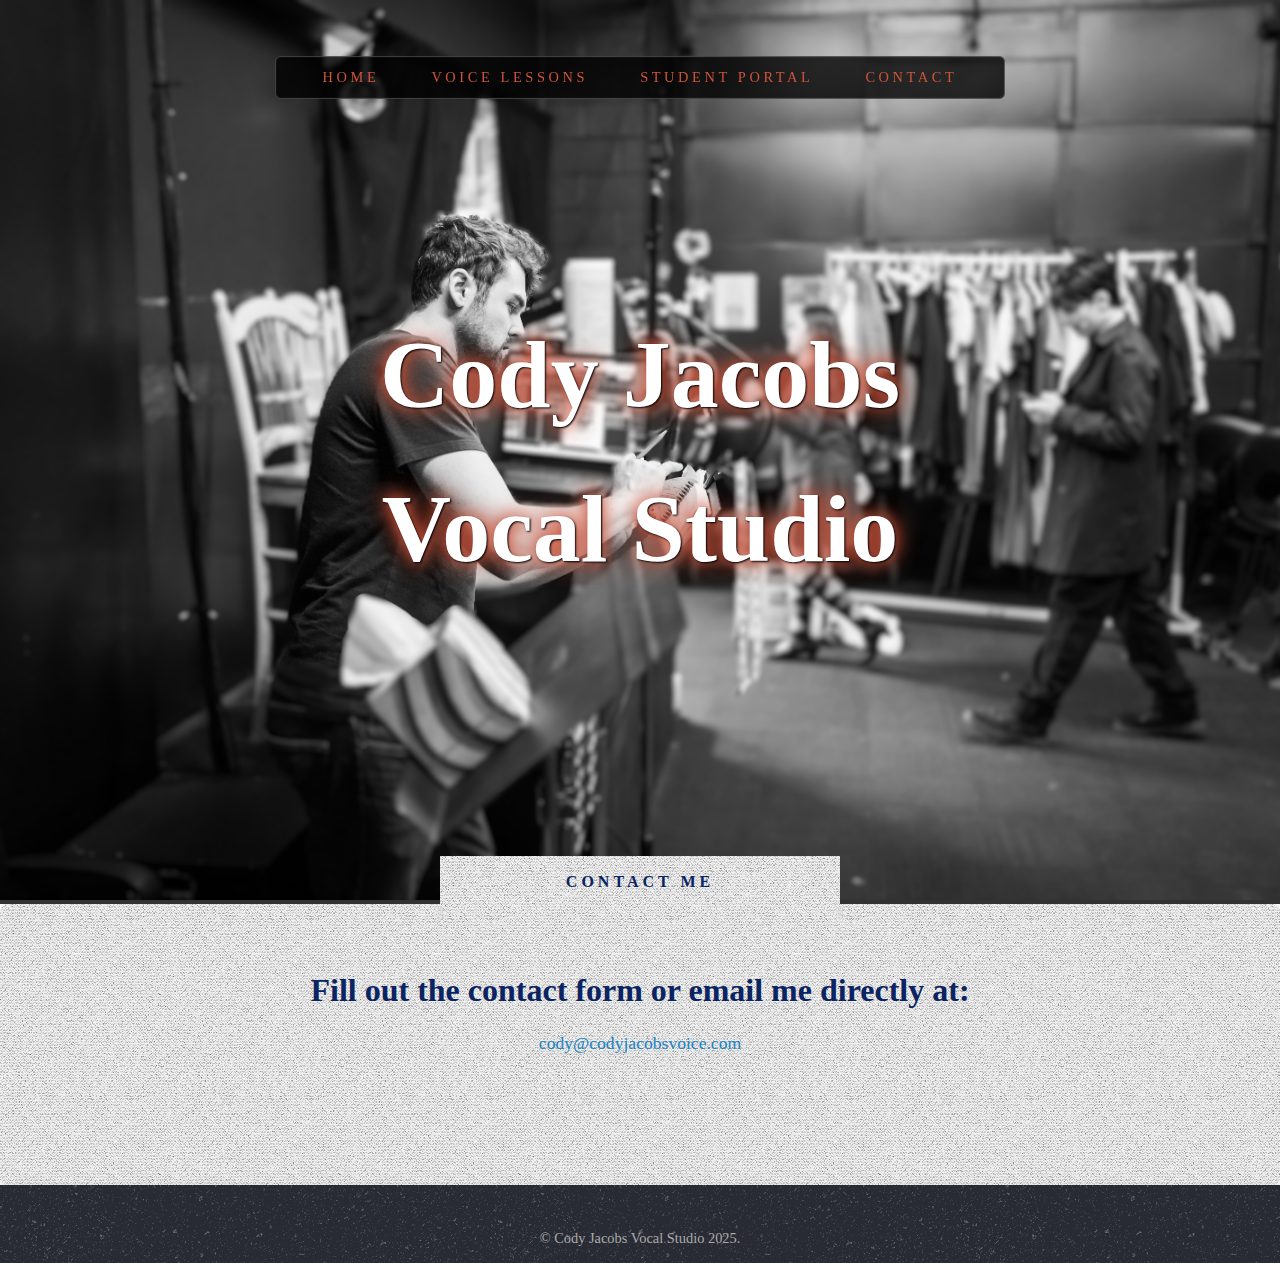
<file: contact.html>
<!DOCTYPE html>
<html lang="en">
  <head>
    <meta charset="UTF-8" />
    <meta name="viewport" content="width=device-width, initial-scale=1.0" />
    <title>Contact - Cody Jacobs Vocal Studio</title>
    <link rel="stylesheet" href="assets/css/base.css" />
    <link rel="stylesheet" href="assets/css/header.css" />
    <link rel="stylesheet" href="assets/css/wrapper.css" />
    <link rel="stylesheet" href="assets/css/footer.css" />
    <link rel="stylesheet" href="assets/css/contact.css" />
  </head>
  <body>
    <div id="page-wrapper">
      <!-- Header -->
      <section id="header" class="wrapper">
        <!-- Nav -->
        <nav id="nav">
          <ul>
            <li><a href="index.html">Home</a></li>
            <li><a href="index.html#features">Voice Lessons</a></li>
            <!-- <li><a href="index.html#testimonials">Testimonials</a></li> -->
            <li><a href="portal.html">Student Portal</a></li>
            <li class="current"><a href="contact.html">Contact</a></li>
          </ul>
        </nav>

        <!-- Title Bar for Small Screens -->
        <div id="titleBar">
          <span class="toggle">☰</span>
        </div>

        <!-- Navigation Panel for Small Screens -->
        <div id="navPanel">
          <ul>
            <li><a href="index.html">Home</a></li>
            <li><a href="index.html#features">Voice Lessons</a></li>
            <!-- <li><a href="index.html#testimonials">Testimonials</a></li> -->
            <li><a href="portal.html">Student Portal</a></li>
            <li class="current"><a href="contact.html">Contact</a></li>
          </ul>
        </div>

        <!-- Logo -->
        <div id="logo">
          <div class="overlay-text">
            <h1>Cody Jacobs Vocal Studio</h1>
          </div>
          <img
            src="images/H_Music.jpg"
            alt="Cody Jacobs Vocal Studio Image"
            class="header-image"
          />
        </div>
      </section>

      <!-- Contact Section -->
      <section id="contact" class="wrapper style2">
        <div class="title">Contact Me</div>
        <div class="container">
          <header class="style1">
            <h2>Fill out the contact form or email me directly at:</h2>
            <p>
              <a href="mailto:cody@codyjacobsvoice.com"
                >cody@codyjacobsvoice.com</a
              >
            </p>
          </header>

          <!-- Contac Form -->
          <section id="contact-form">
            <script src="https://app.mymusicstaff.com/Widget/v4/Widget.ashx?settings=eyJTY2hvb2xJRCI6InNjaF9mdDFKQyIsIldlYnNpdGVJRCI6Indic181MjJKNyIsIldlYnNpdGVCbG9ja0lEIjoid2JiX3htTjBKVCJ9"></script>
        </div>
      </section>

      <!-- Footer -->
      <section id="footer" class="wrapper style2 footer-section">
        <div id="copyright">
          <ul>
            <li>&copy; Cody Jacobs Vocal Studio 2025.</li>
          </ul>
        </div>
      </section>
    </div>

    <!-- Scripts -->
    <script>
      const body = document.querySelector("body");
      const titleBarToggle = document.querySelector("#titleBar .toggle");
      const navPanel = document.querySelector("#navPanel");

      // Add a click event listener to the toggle button
      titleBarToggle.addEventListener("click", () => {
        body.classList.toggle("navPanel-visible");
      });
    </script>
  </body>
</html>
</file>
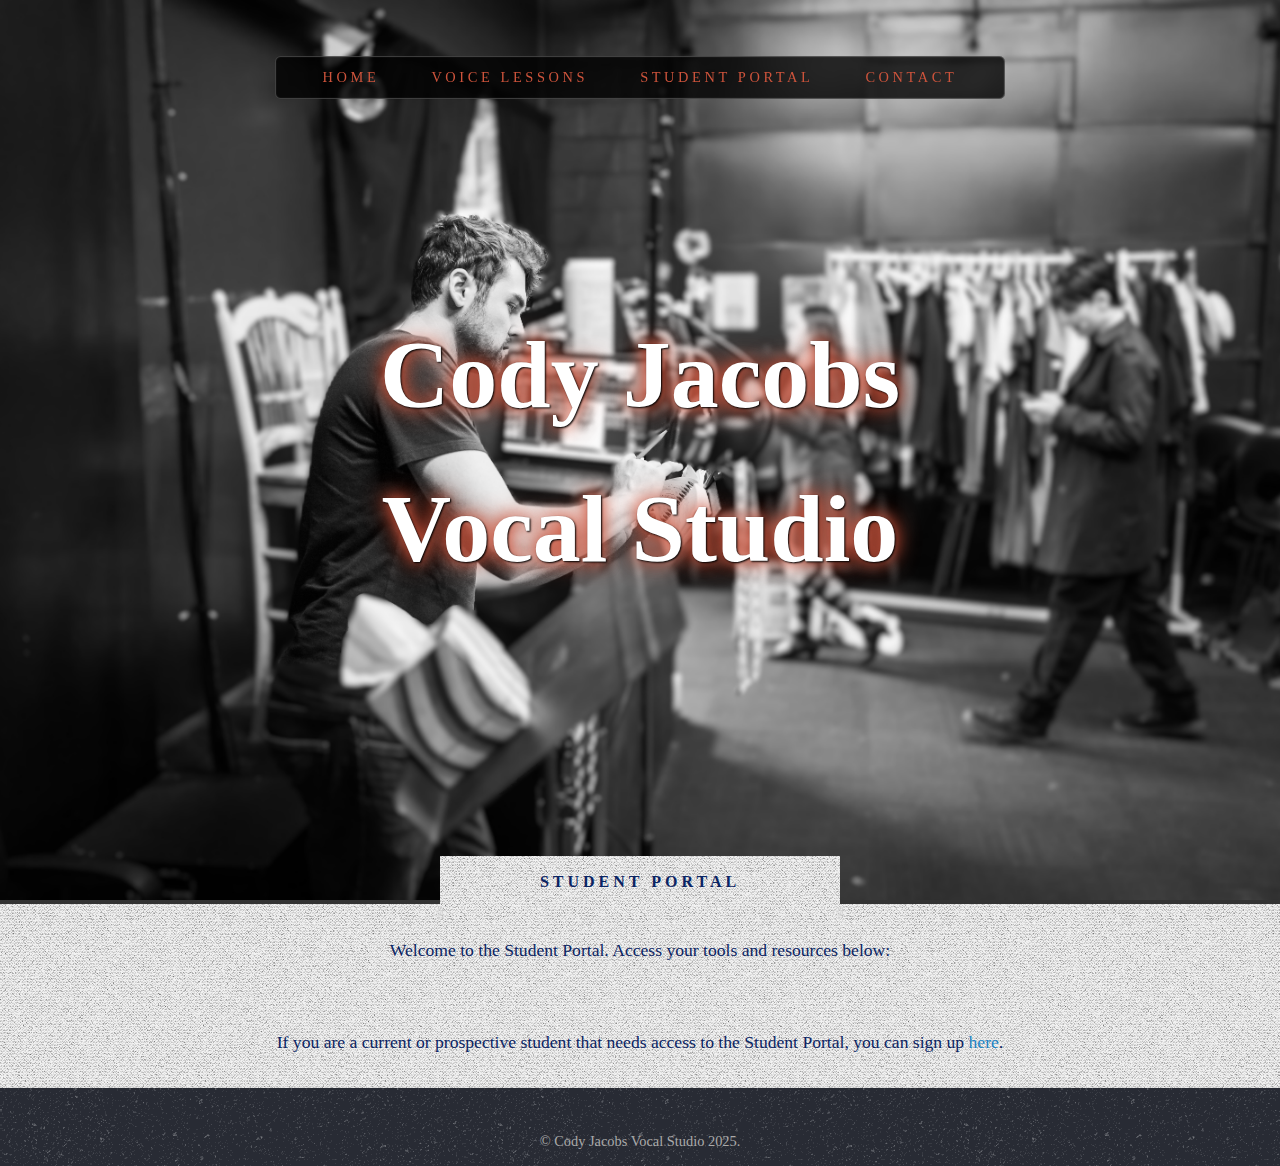
<file: portal.html>
<!DOCTYPE html>
<html lang="en">
  <head>
    <meta charset="UTF-8" />
    <meta name="viewport" content="width=device-width, initial-scale=1.0" />
    <title>Student Portal - Cody Jacobs Vocal Studio</title>
    <link rel="stylesheet" href="assets/css/base.css" />
    <link rel="stylesheet" href="assets/css/header.css" />
    <link rel="stylesheet" href="assets/css/wrapper.css" />
    <link rel="stylesheet" href="assets/css/portal.css" />
    <link rel="stylesheet" href="assets/css/footer.css" />
  </head>
  <body>
    <div id="page-wrapper">
      <!-- Header -->
      <section id="header" class="wrapper">
        <!-- Nav -->
        <nav id="nav">
          <ul>
            <li><a href="index.html">Home</a></li>
            <li><a href="index.html#features">Voice Lessons</a></li>
            <!-- <li><a href="index.html#testimonials">Testimonials</a></li> -->
            <li class="current">
              <a href="portal.html">Student Portal</a>
            </li>
            <li><a href="contact.html">Contact</a></li>
          </ul>
        </nav>

        <!-- Title Bar for Small Screens -->
        <div id="titleBar">
          <span class="toggle">☰</span>
        </div>

        <!-- Navigation Panel for Small Screens -->
        <div id="navPanel">
          <ul>
            <li><a href="index.html">Home</a></li>
            <li><a href="index.html#features">Voice Lessons</a></li>
            <!-- <li><a href="index.html#testimonials">Testimonials</a></li> -->
            <li class="current">
              <a href="portal.html">Student Portal</a>
            </li>
            <li><a href="contact.html">Contact</a></li>
          </ul>
        </div>

        <!-- Logo -->
        <div id="logo">
          <div class="overlay-text">
            <h1>Cody Jacobs Vocal Studio</h1>
          </div>
          <img
            src="images/H_Music.jpg"
            alt="Cody Jacobs Vocal Studio Image"
            class="header-image"
          />
        </div>
      </section>

      <!-- Student Portal Section -->
      <section id="portal" class="wrapper style1">
        <div class="title">Student Portal</div>
        <div class="container">
          <p>
            Welcome to the Student Portal. Access your tools and resources
            below:
          </p>
          <div id="portal-content">
            <script src="https://app.mymusicstaff.com/Widget/v4/Widget.ashx?settings=eyJTY2hvb2xJRCI6InNjaF9mdDFKQyIsIldlYnNpdGVJRCI6Indic181MjJKNyIsIldlYnNpdGVCbG9ja0lEIjoid2JiX3htTlpKcSJ9"></script>
          </div>
          <p>
            If you are a current or prospective student that needs access to the
            Student Portal, you can sign up <a href="signup.html">here</a>.
          </p>
        </div>
      </section>

      <!-- Footer Section -->
      <section id="footer" class="wrapper style2 footer-section">
        <div id="copyright">
          <ul>
            <li>&copy; Cody Jacobs Vocal Studio 2025.</li>
          </ul>
        </div>
      </section>
    </div>

    <!-- Scripts -->
    <script>
      const body = document.querySelector("body");
      const titleBarToggle = document.querySelector("#titleBar .toggle");
      const navPanel = document.querySelector("#navPanel");

      // Add a click event listener to the toggle button
      titleBarToggle.addEventListener("click", () => {
        body.classList.toggle("navPanel-visible");
      });
    </script>
  </body>
</html>
</file>
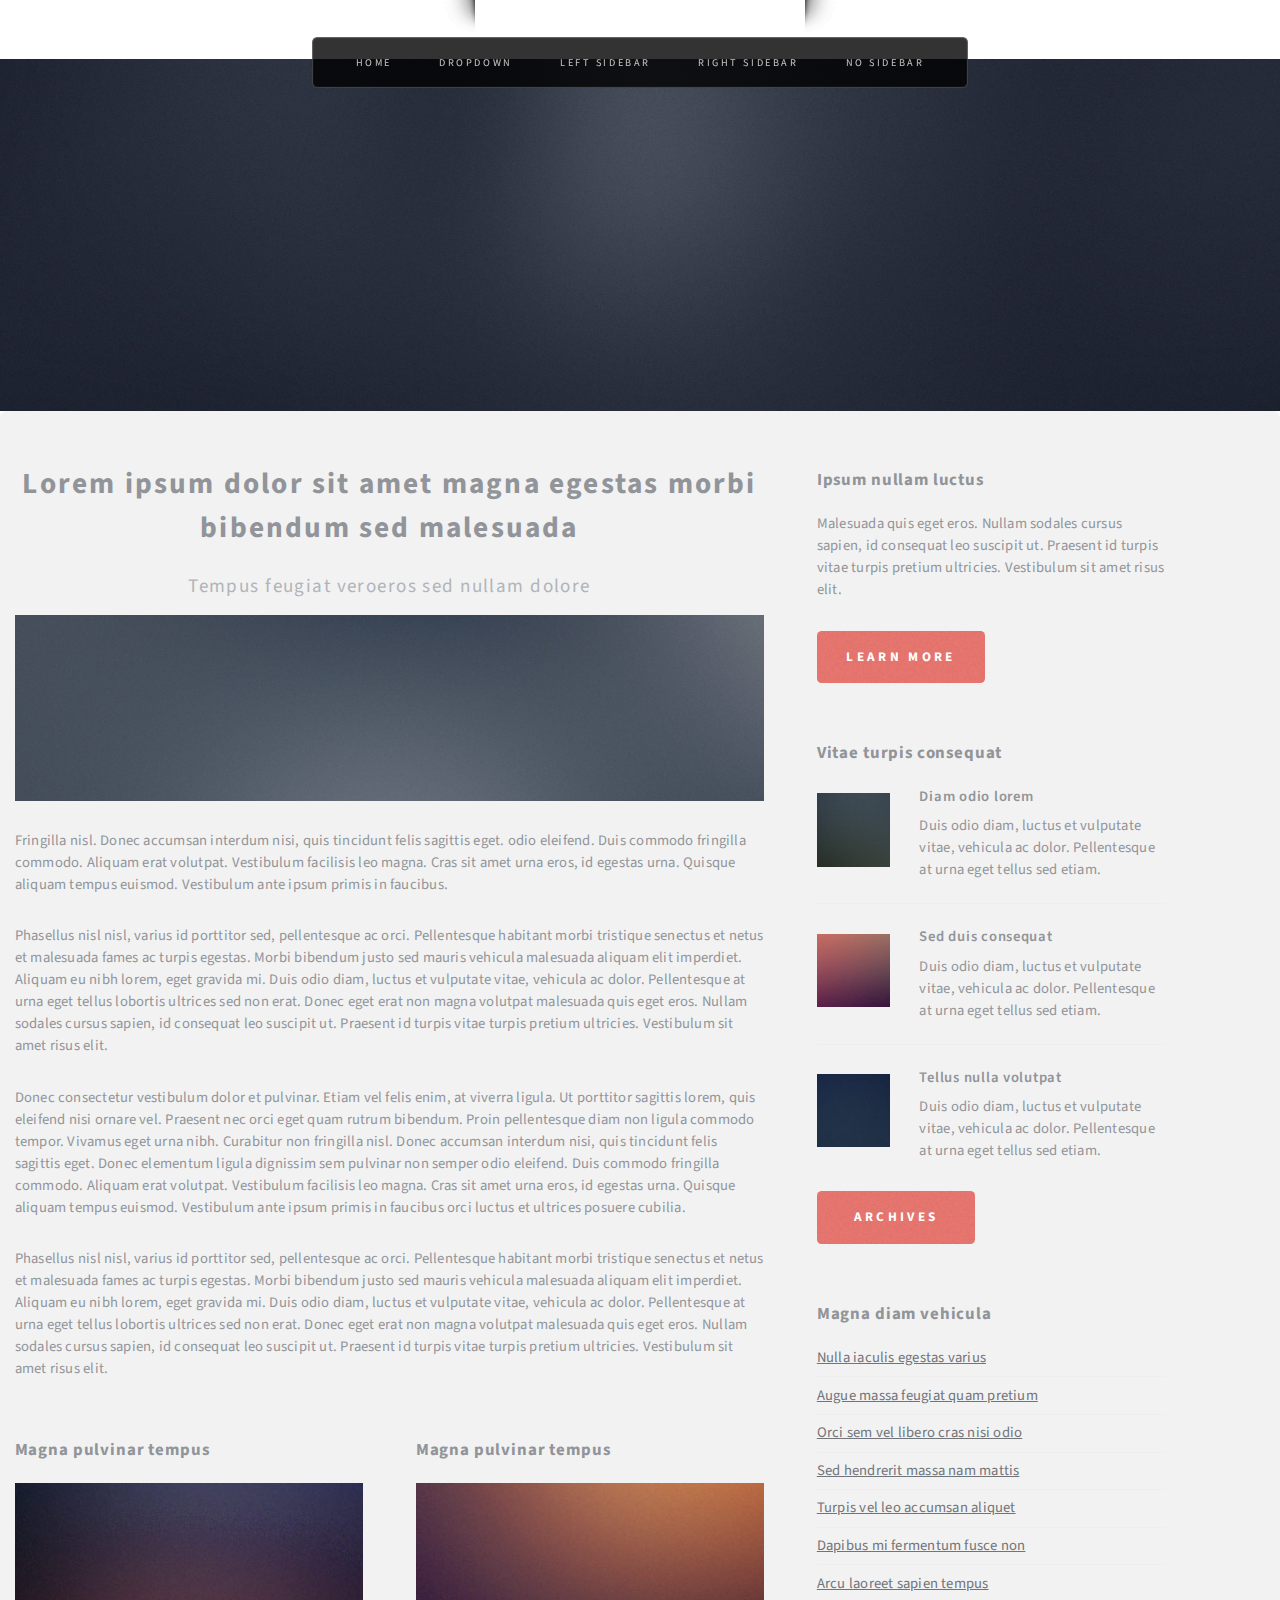
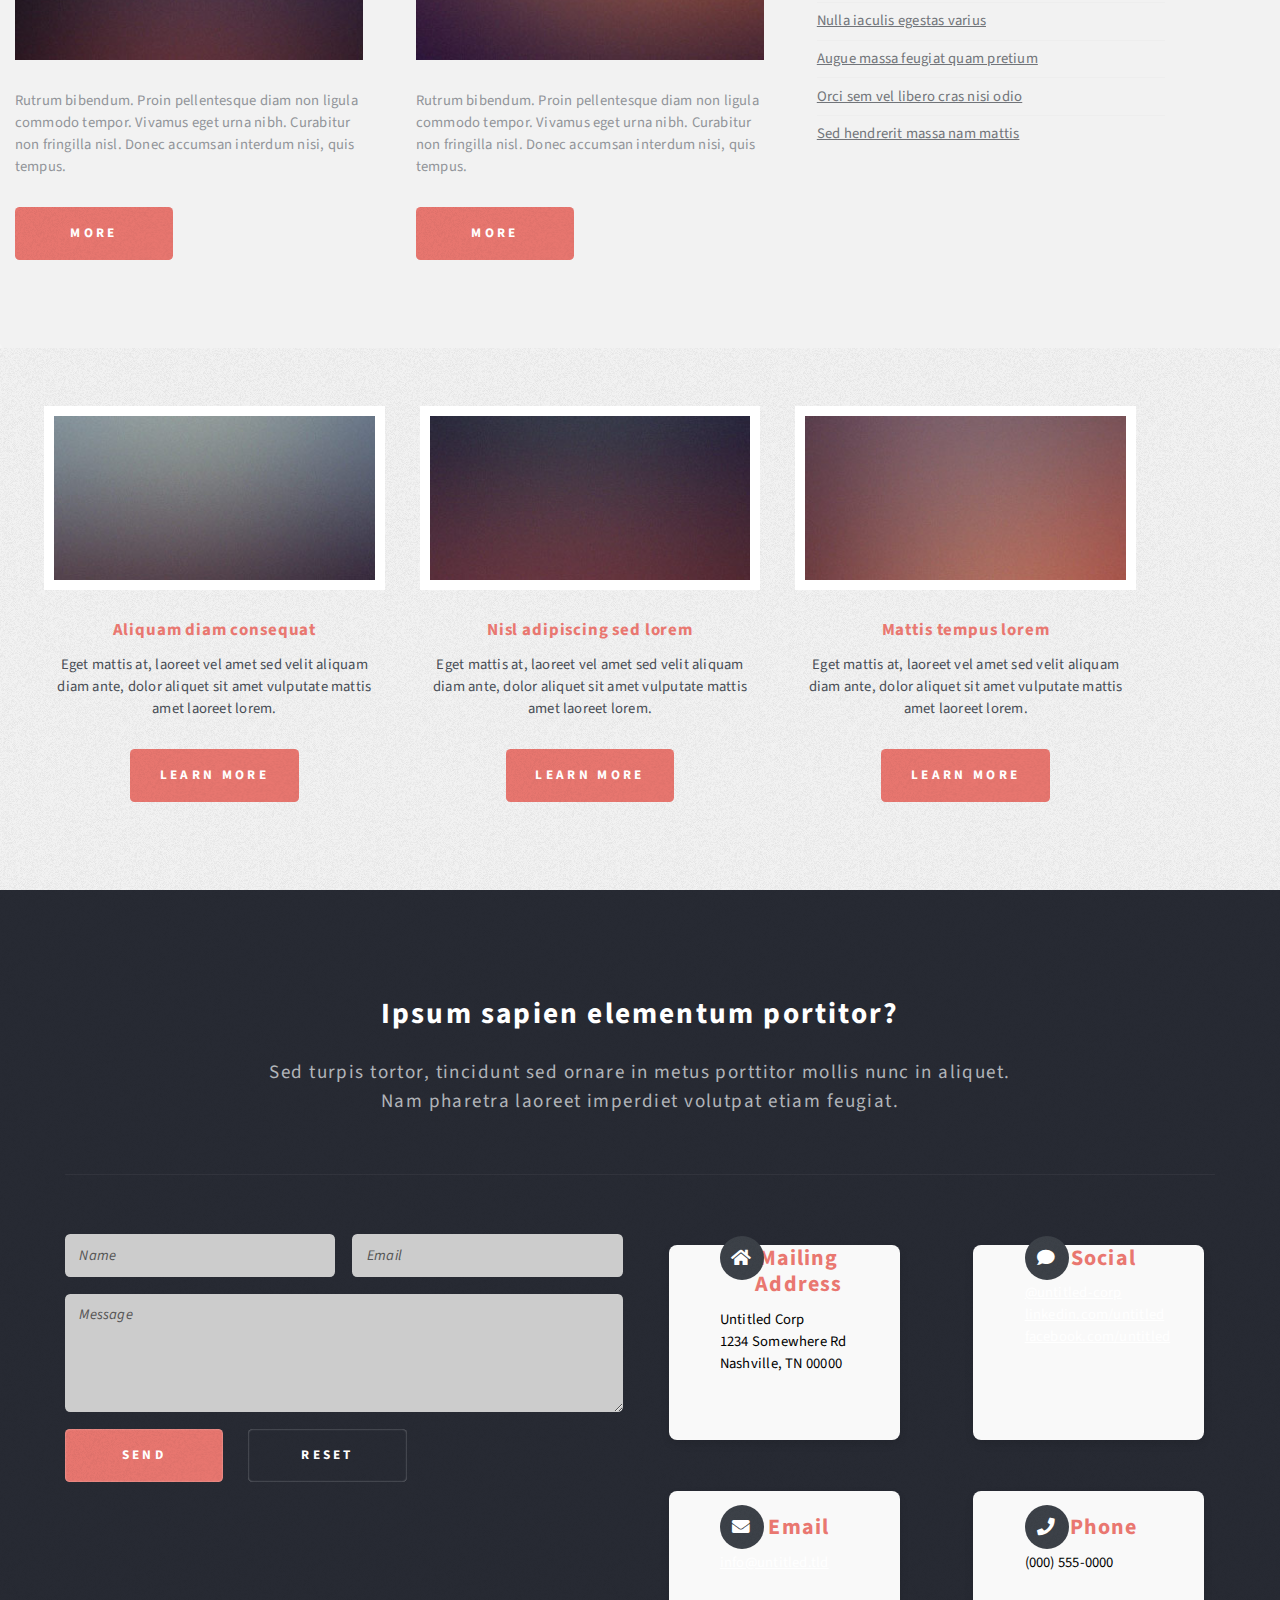
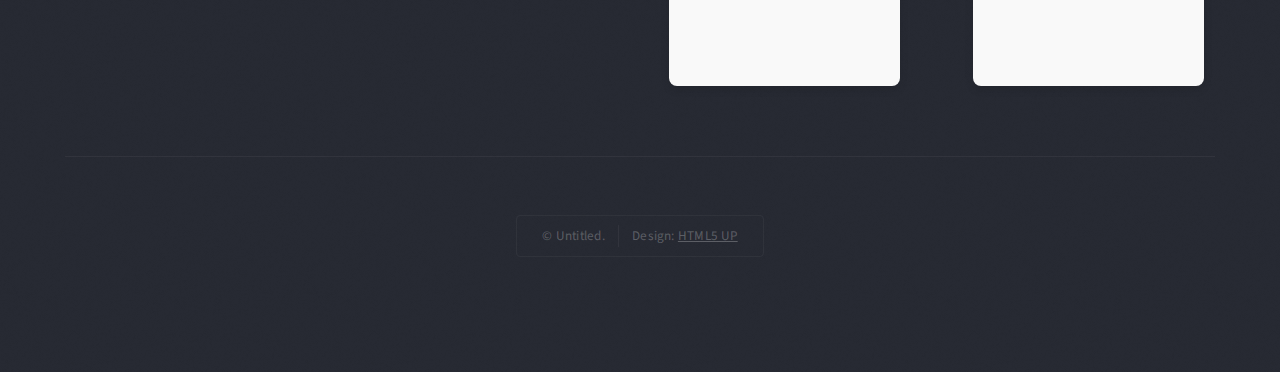
<file: right-sidebar.html>
<!DOCTYPE HTML>
<!--
	Escape Velocity by HTML5 UP
	html5up.net | @ajlkn
	Free for personal and commercial use under the CCA 3.0 license (html5up.net/license)
-->
<html>
	<head>
		<title>Right Sidebar - Escape Velocity by HTML5 UP</title>
		<meta charset="utf-8" />
		<meta name="viewport" content="width=device-width, initial-scale=1, user-scalable=no" />
		<link rel="stylesheet" href="assets/css/main.css" />
	</head>
	<body class="right-sidebar is-preload">
		<div id="page-wrapper">

			<!-- Header -->
				<section id="header" class="wrapper">

					<!-- Logo -->
						<div id="logo">
							<h1><a href="index.html">Escape Velocity</a></h1>
							<p>A free responsive site template by HTML5 UP</p>
						</div>

					<!-- Nav -->
						<nav id="nav">
							<ul>
								<li><a href="index.html">Home</a></li>
								<li>
									<a href="#">Dropdown</a>
									<ul>
										<li><a href="#">Lorem ipsum</a></li>
										<li><a href="#">Magna veroeros</a></li>
										<li><a href="#">Etiam nisl</a></li>
										<li>
											<a href="#">Sed consequat</a>
											<ul>
												<li><a href="#">Lorem dolor</a></li>
												<li><a href="#">Amet consequat</a></li>
												<li><a href="#">Magna phasellus</a></li>
												<li><a href="#">Etiam nisl</a></li>
												<li><a href="#">Sed feugiat</a></li>
											</ul>
										</li>
										<li><a href="#">Nisl tempus</a></li>
									</ul>
								</li>
								<li><a href="left-sidebar.html">Left Sidebar</a></li>
								<li class="current"><a href="right-sidebar.html">Right Sidebar</a></li>
								<li><a href="no-sidebar.html">No Sidebar</a></li>
							</ul>
						</nav>

				</section>

			<!-- Main -->
				<section id="main" class="wrapper style2">
					<div class="title">Right Sidebar</div>
					<div class="container">
						<div class="row gtr-150">
							<div class="col-8 col-12-medium">

								<!-- Content -->
									<div id="content">
										<article class="box post">
											<header class="style1">
												<h2>Lorem ipsum dolor sit amet magna egestas morbi bibendum sed malesuada</h2>
												<p>Tempus feugiat veroeros sed nullam dolore</p>
											</header>
											<a href="#" class="image featured">
												<img src="images/pic01.jpg" alt="" />
											</a>
											<p>Fringilla nisl. Donec accumsan interdum nisi, quis tincidunt felis sagittis eget.
											odio eleifend. Duis commodo fringilla commodo. Aliquam erat volutpat. Vestibulum
											facilisis leo magna. Cras sit amet urna eros, id egestas urna. Quisque aliquam
											tempus euismod. Vestibulum ante ipsum primis in faucibus.</p>
											<p>Phasellus nisl nisl, varius id porttitor sed, pellentesque ac orci. Pellentesque
											habitant morbi tristique senectus et netus et malesuada fames ac turpis egestas. Morbi
											bibendum justo sed mauris vehicula malesuada aliquam elit imperdiet. Aliquam eu nibh
											lorem, eget gravida mi. Duis odio diam, luctus et vulputate vitae, vehicula ac dolor.
											Pellentesque at urna eget tellus lobortis ultrices sed non erat. Donec eget erat non
											magna volutpat malesuada quis eget eros. Nullam sodales cursus sapien, id consequat
											leo suscipit ut. Praesent id turpis vitae turpis pretium ultricies. Vestibulum sit
											amet risus elit.</p>
											<p>Donec consectetur vestibulum dolor et pulvinar. Etiam vel felis enim, at viverra
											ligula. Ut porttitor sagittis lorem, quis eleifend nisi ornare vel. Praesent nec orci
											eget quam rutrum bibendum. Proin pellentesque diam non ligula commodo tempor. Vivamus
											eget urna nibh. Curabitur non fringilla nisl. Donec accumsan interdum nisi, quis
											tincidunt felis sagittis eget. Donec elementum ligula dignissim sem pulvinar non semper
											odio eleifend. Duis commodo fringilla commodo. Aliquam erat volutpat. Vestibulum
											facilisis leo magna. Cras sit amet urna eros, id egestas urna. Quisque aliquam
											tempus euismod. Vestibulum ante ipsum primis in faucibus orci luctus et ultrices
											posuere cubilia.</p>
											<p>Phasellus nisl nisl, varius id porttitor sed, pellentesque ac orci. Pellentesque
											habitant morbi tristique senectus et netus et malesuada fames ac turpis egestas. Morbi
											bibendum justo sed mauris vehicula malesuada aliquam elit imperdiet. Aliquam eu nibh
											lorem, eget gravida mi. Duis odio diam, luctus et vulputate vitae, vehicula ac dolor.
											Pellentesque at urna eget tellus lobortis ultrices sed non erat. Donec eget erat non
											magna volutpat malesuada quis eget eros. Nullam sodales cursus sapien, id consequat
											leo suscipit ut. Praesent id turpis vitae turpis pretium ultricies. Vestibulum sit
											amet risus elit.</p>
										</article>
										<div class="row gtr-150">
											<div class="col-6 col-12-small">
												<section class="box">
													<header>
														<h2>Magna pulvinar tempus</h2>
													</header>
													<a href="#" class="image featured"><img src="images/pic05.jpg" alt="" /></a>
													<p>Rutrum bibendum. Proin pellentesque diam non ligula commodo tempor. Vivamus
													eget urna nibh. Curabitur non fringilla nisl. Donec accumsan interdum nisi, quis
													tempus.</p>
													<a href="#" class="button style1">More</a>
												</section>
											</div>
											<div class="col-6 col-12-small">
												<section class="box">
													<header>
														<h2>Magna pulvinar tempus</h2>
													</header>
													<a href="#" class="image featured"><img src="images/pic06.jpg" alt="" /></a>
													<p>Rutrum bibendum. Proin pellentesque diam non ligula commodo tempor. Vivamus
													eget urna nibh. Curabitur non fringilla nisl. Donec accumsan interdum nisi, quis
													tempus.</p>
													<a href="#" class="button style1">More</a>
												</section>
											</div>
										</div>
									</div>

							</div>
							<div class="col-4 col-12-medium">

								<!-- Sidebar -->
									<div id="sidebar">
										<section class="box">
											<header>
												<h2>Ipsum nullam luctus</h2>
											</header>
											<p>Malesuada quis eget eros. Nullam sodales cursus sapien, id consequat
											leo suscipit ut. Praesent id turpis vitae turpis pretium ultricies. Vestibulum sit
											amet risus elit.</p>
											<a href="#" class="button style1">Learn More</a>
										</section>
										<section class="box">
											<header>
												<h2>Vitae turpis consequat</h2>
											</header>
											<ul class="style2">
												<li>
													<article class="box post-excerpt">
														<a href="#" class="image left"><img src="images/pic08.jpg" alt="" /></a>
														<h3><a href="#">Diam odio lorem</a></h3>
														<p>Duis odio diam, luctus et vulputate vitae, vehicula ac dolor. Pellentesque at urna eget tellus sed etiam.</p>
													</article>
												</li>
												<li>
													<article class="box post-excerpt">
														<a href="#" class="image left"><img src="images/pic09.jpg" alt="" /></a>
														<h3><a href="#">Sed duis consequat</a></h3>
														<p>Duis odio diam, luctus et vulputate vitae, vehicula ac dolor. Pellentesque at urna eget tellus sed etiam.</p>
													</article>
												</li>
												<li>
													<article class="box post-excerpt">
														<a href="#" class="image left"><img src="images/pic10.jpg" alt="" /></a>
														<h3><a href="#">Tellus nulla volutpat</a></h3>
														<p>Duis odio diam, luctus et vulputate vitae, vehicula ac dolor. Pellentesque at urna eget tellus sed etiam.</p>
													</article>
												</li>
											</ul>
											<a href="#" class="button style1">Archives</a>
										</section>
										<section class="box">
											<header>
												<h2>Magna diam vehicula</h2>
											</header>
											<ul class="style3">
												<li><a href="#">Nulla iaculis egestas varius</a></li>
												<li><a href="#">Augue massa feugiat quam pretium</a></li>
												<li><a href="#">Orci sem vel libero cras nisi odio</a></li>
												<li><a href="#">Sed hendrerit massa nam mattis</a></li>
												<li><a href="#">Turpis vel leo accumsan aliquet</a></li>
												<li><a href="#">Dapibus mi fermentum fusce non</a></li>
												<li><a href="#">Arcu laoreet sapien tempus</a></li>
												<li><a href="#">Nulla iaculis egestas varius</a></li>
												<li><a href="#">Augue massa feugiat quam pretium</a></li>
												<li><a href="#">Orci sem vel libero cras nisi odio</a></li>
												<li><a href="#">Sed hendrerit massa nam mattis</a></li>
											</ul>
										</section>
									</div>

							</div>
						</div>
					</div>
				</section>

			<!-- Highlights -->
				<section id="highlights" class="wrapper style3">
					<div class="title">The Endorsements</div>
					<div class="container">
						<div class="row aln-center">
							<div class="col-4 col-12-medium">
								<section class="highlight">
									<a href="#" class="image featured"><img src="images/pic02.jpg" alt="" /></a>
									<h3><a href="#">Aliquam diam consequat</a></h3>
									<p>Eget mattis at, laoreet vel amet sed velit aliquam diam ante, dolor aliquet sit amet vulputate mattis amet laoreet lorem.</p>
									<ul class="actions">
										<li><a href="#" class="button style1">Learn More</a></li>
									</ul>
								</section>
							</div>
							<div class="col-4 col-12-medium">
								<section class="highlight">
									<a href="#" class="image featured"><img src="images/pic03.jpg" alt="" /></a>
									<h3><a href="#">Nisl adipiscing sed lorem</a></h3>
									<p>Eget mattis at, laoreet vel amet sed velit aliquam diam ante, dolor aliquet sit amet vulputate mattis amet laoreet lorem.</p>
									<ul class="actions">
										<li><a href="#" class="button style1">Learn More</a></li>
									</ul>
								</section>
							</div>
							<div class="col-4 col-12-medium">
								<section class="highlight">
									<a href="#" class="image featured"><img src="images/pic04.jpg" alt="" /></a>
									<h3><a href="#">Mattis tempus lorem</a></h3>
									<p>Eget mattis at, laoreet vel amet sed velit aliquam diam ante, dolor aliquet sit amet vulputate mattis amet laoreet lorem.</p>
									<ul class="actions">
										<li><a href="#" class="button style1">Learn More</a></li>
									</ul>
								</section>
							</div>
						</div>
					</div>
				</section>

			<!-- Footer -->
				<section id="footer" class="wrapper">
					<div class="title">The Rest Of It</div>
					<div class="container">
						<header class="style1">
							<h2>Ipsum sapien elementum portitor?</h2>
							<p>
								Sed turpis tortor, tincidunt sed ornare in metus porttitor mollis nunc in aliquet.<br />
								Nam pharetra laoreet imperdiet volutpat etiam feugiat.
							</p>
						</header>
						<div class="row">
							<div class="col-6 col-12-medium">

								<!-- Contact Form -->
									<section>
										<form method="post" action="#">
											<div class="row gtr-50">
												<div class="col-6 col-12-small">
													<input type="text" name="name" id="contact-name" placeholder="Name" />
												</div>
												<div class="col-6 col-12-small">
													<input type="text" name="email" id="contact-email" placeholder="Email" />
												</div>
												<div class="col-12">
													<textarea name="message" id="contact-message" placeholder="Message" rows="4"></textarea>
												</div>
												<div class="col-12">
													<ul class="actions">
														<li><input type="submit" class="style1" value="Send" /></li>
														<li><input type="reset" class="style2" value="Reset" /></li>
													</ul>
												</div>
											</div>
										</form>
									</section>

							</div>
							<div class="col-6 col-12-medium">

								<!-- Contact -->
									<section class="feature-list small">
										<div class="row">
											<div class="col-6 col-12-small">
												<section>
													<h3 class="icon solid fa-home">Mailing Address</h3>
													<p>
														Untitled Corp<br />
														1234 Somewhere Rd<br />
														Nashville, TN 00000
													</p>
												</section>
											</div>
											<div class="col-6 col-12-small">
												<section>
													<h3 class="icon solid fa-comment">Social</h3>
													<p>
														<a href="#">@untitled-corp</a><br />
														<a href="#">linkedin.com/untitled</a><br />
														<a href="#">facebook.com/untitled</a>
													</p>
												</section>
											</div>
											<div class="col-6 col-12-small">
												<section>
													<h3 class="icon solid fa-envelope">Email</h3>
													<p>
														<a href="#">info@untitled.tld</a>
													</p>
												</section>
											</div>
											<div class="col-6 col-12-small">
												<section>
													<h3 class="icon solid fa-phone">Phone</h3>
													<p>
														(000) 555-0000
													</p>
												</section>
											</div>
										</div>
									</section>

							</div>
						</div>
						<div id="copyright">
							<ul>
								<li>&copy; Untitled.</li><li>Design: <a href="http://html5up.net">HTML5 UP</a></li>
							</ul>
						</div>
					</div>
				</section>

		</div>

		<!-- Scripts -->
			<script src="assets/js/jquery.min.js"></script>
			<script src="assets/js/jquery.dropotron.min.js"></script>
			<script src="assets/js/browser.min.js"></script>
			<script src="assets/js/breakpoints.min.js"></script>
			<script src="assets/js/util.js"></script>
			<script src="assets/js/main.js"></script>

	</body>
</html>
</file>
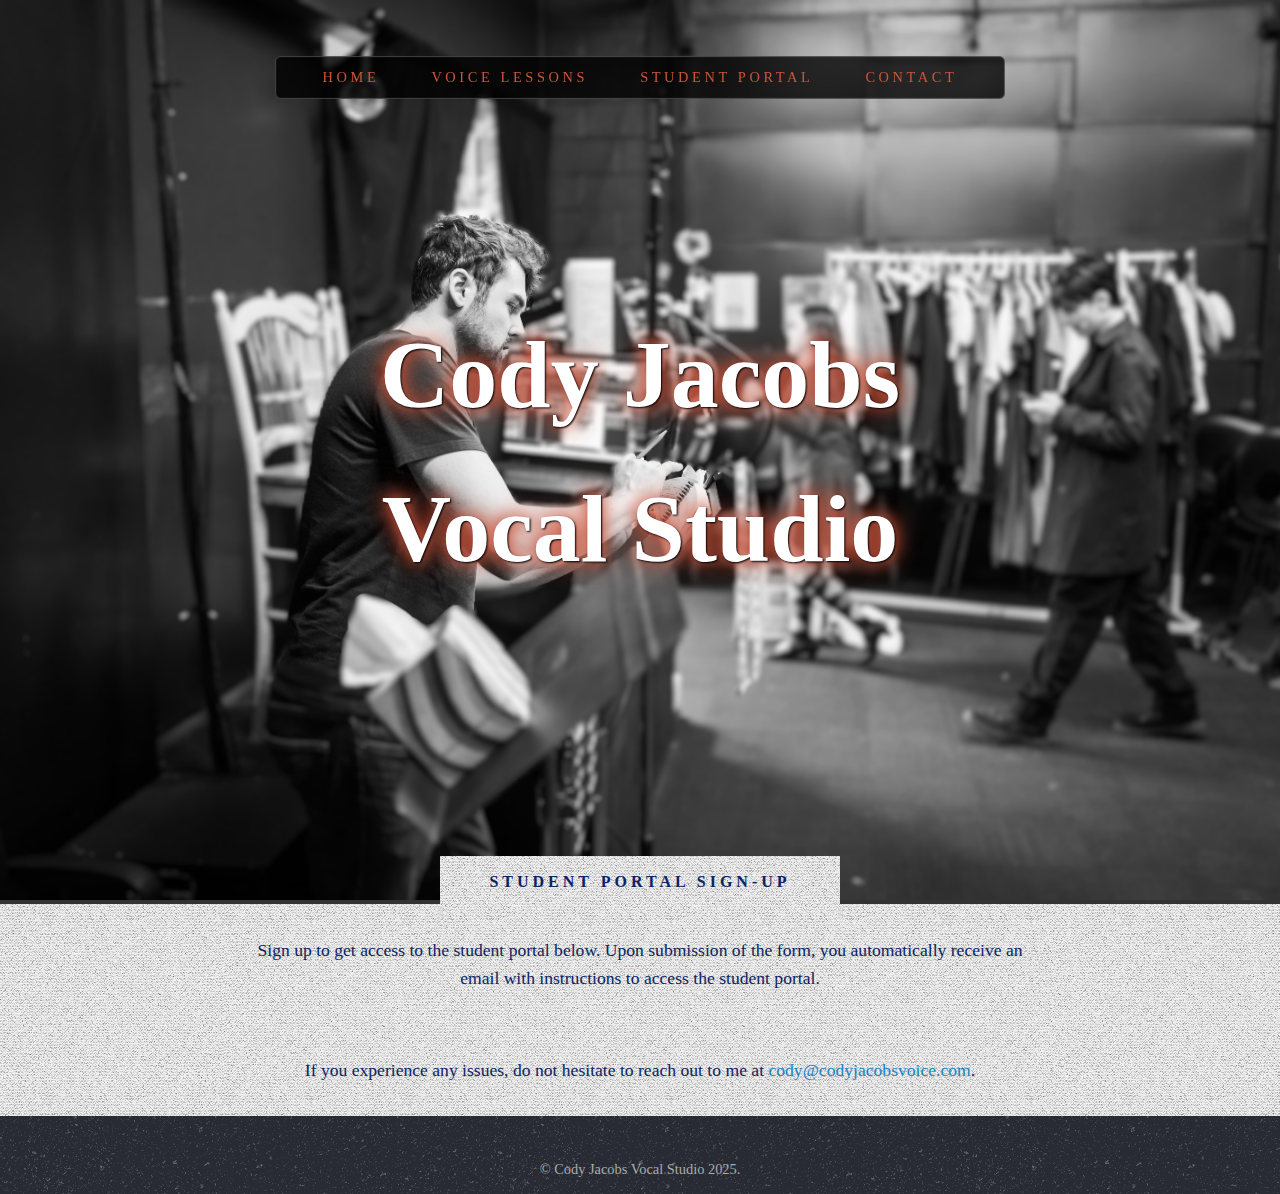
<file: signup.html>
<!DOCTYPE html>
<html lang="en">
  <head>
    <meta charset="UTF-8" />
    <meta name="viewport" content="width=device-width, initial-scale=1.0" />
    <title>Student Portal Sign-up - Cody Jacobs Vocal Studio</title>
    <link rel="stylesheet" href="assets/css/base.css" />
    <link rel="stylesheet" href="assets/css/header.css" />
    <link rel="stylesheet" href="assets/css/wrapper.css" />
    <link rel="stylesheet" href="assets/css/portal.css" />
    <link rel="stylesheet" href="assets/css/footer.css" />
  </head>
  <body>
    <div id="page-wrapper">
      <!-- Header -->
      <section id="header" class="wrapper">
        <!-- Nav -->
        <nav id="nav">
          <ul>
            <li><a href="index.html">Home</a></li>
            <li><a href="index.html#features">Voice Lessons</a></li>
            <!-- <li><a href="index.html#testimonials">Testimonials</a></li> -->
            <li><a href="portal.html">Student Portal</a></li>
            <li><a href="contact.html">Contact</a></li>
          </ul>
        </nav>

        <!-- Title Bar for Small Screens -->
        <div id="titleBar">
          <span class="toggle">☰</span>
        </div>

        <!-- Navigation Panel for Small Screens -->
        <div id="navPanel">
          <ul>
            <li><a href="index.html">Home</a></li>
            <li><a href="index.html#features">Voice Lessons</a></li>
            <!-- <li><a href="index.html#testimonials">Testimonials</a></li> -->
            <li><a href="portal.html">Student Portal</a></li>
            <li><a href="contact.html">Contact</a></li>
          </ul>
        </div>

        <!-- Logo -->
        <div id="logo">
          <div class="overlay-text">
            <h1>Cody Jacobs Vocal Studio</h1>
          </div>
          <img
            src="images/H_Music.jpg"
            alt="Cody Jacobs Vocal Studio Image"
            class="header-image"
          />
        </div>
      </section>

      <!-- Student Portal Section -->
      <section id="portal" class="wrapper style1">
        <div class="title">Student Portal Sign-up</div>
        <div class="container">
          <p>
            Sign up to get access to the student portal below. Upon submission
            of the form, you automatically receive an email with instructions to
            access the student portal.
          </p>
          <div id="portal-content">
            <script src="https://app.mymusicstaff.com/Widget/v4/Widget.ashx?settings=eyJTY2hvb2xJRCI6InNjaF9mdDFKQyIsIldlYnNpdGVJRCI6Indic181MjJKNyIsIldlYnNpdGVCbG9ja0lEIjoid2JiX3htTmJKdCJ9"></script>
          </div>
          <p>
            If you experience any issues, do not hesitate to reach out to me at
            <a href="mailto:cody@codyjacobsvoice.com"
              >cody@codyjacobsvoice.com</a
            >.
          </p>
        </div>
      </section>

      <!-- Footer Section -->
      <section id="footer" class="wrapper style2 footer-section">
        <div id="copyright">
          <ul>
            <li>&copy; Cody Jacobs Vocal Studio 2025.</li>
          </ul>
        </div>
      </section>
    </div>

    <!-- Scripts -->
    <script>
      const body = document.querySelector("body");
      const titleBarToggle = document.querySelector("#titleBar .toggle");
      const navPanel = document.querySelector("#navPanel");

      // Add a click event listener to the toggle button
      titleBarToggle.addEventListener("click", () => {
        body.classList.toggle("navPanel-visible");
      });
    </script>
  </body>
</html>
</file>
<file: assets/css/header.css>
/* ----------------------------------------
   Header Styles
---------------------------------------- */

/* Header Container */
#header {
  position: relative;
  width: 100%;
  background: #333;
  color: white;
  padding: 0;
  margin: 0;
}

/* Navigation Bar Styling */
#nav {
  position: fixed;
  top: 2.5em;
  left: 0;
  width: 100%;
  text-align: center;
  z-index: 1000;
}

#nav > ul {
  display: inline-block;
  background: rgba(0, 0, 0, 0.8);
  border-radius: 0.35em;
  box-shadow: inset 0px 0px 1px 1px rgba(255, 255, 255, 0.25);
  padding: 0 1.5em;
}

#nav > ul > li {
  display: inline-block;
  padding: 0 1.5em;
}

#nav > ul > li > a {
  display: block;
  /* color: #e97770; */
  color: #cd533b;
  text-transform: uppercase;
  text-decoration: none;
  font-size: 0.9em;
  letter-spacing: 0.25em;
  height: 3em;
  line-height: 3em;
  transition: all 0.25s ease-in-out;
}

#nav > ul > li:hover > a {
  color: #fff;
}

#nav > ul > li.active > a {
  color: #fff;
}

/* Hamburger Menu */
#navPanel {
  display: none;
  position: fixed;
  left: 0;
  top: 2.5em;
  width: auto;
  margin: 0 1em;
  /* color: #e97770; */
  background: rgba(44, 50, 63, 0.95);
  padding: 1.25em 1em;
  box-shadow: inset -3px 0 4px rgba(0, 0, 0, 0.1);
  z-index: 10002;
  overflow-y: auto;
}

body.navPanel-visible #navPanel {
  display: block;
}

#navPanel ul {
  list-style: none;
  padding: 0;
}

#navPanel li {
  margin: 0;
  padding: 0;
}

#navPanel a {
  display: block;
  padding: 0.5em 0;
  text-transform: uppercase;
  font-size: 1em;
  /* color: #e97770; */
  color: #cd533b;
  text-decoration: none;
}

/* Hamburger Menu Toggle */
#titleBar {
  display: none;
  position: fixed;
  top: 0;
  left: 0;
  height: 44px;
  width: 100%;
  /* background: rgba(92, 95, 103, 0.5); */
  z-index: 10001;
  text-align: left;
  padding: 0.5em 0.5em;
}

#titleBar .toggle {
  display: block;
  width: 44px;
  height: 34px;
  line-height: 34px;
  text-align: center;
  /* color: #e97770; */
  color: #cd533b;
  background: rgba(92, 95, 103, 0.5);
  border-radius: 0.25em;
  transition: background 0.15s ease-in-out;
  cursor: pointer;
}

#titleBar .toggle:hover {
  background: rgba(92, 95, 103, 0.75);
}

/* Logo and Header Image */
#logo {
  position: relative;
  text-align: center;
}

#logo .overlay-text {
  position: absolute;
  top: 50%;
  left: 50%;
  transform: translate(-50%, -50%);
  color: #fff;
  font-size: clamp(2em, 5vw, 3em);
  font-weight: bold;
  /* text-shadow: 3px 3px 3px #e97770; */
  text-shadow: 1px 1px 2px black, 0 0 25px #cd533b, 0 0 15px #cd533b;
  white-space: pre-wrap;
  text-align: center;
  line-height: 1.4;
  max-width: 80%;
}

#logo .header-image {
  width: 100%;
  height: 100vh;
  object-fit: cover;
}

/* Responsive Adjustments */

/* Screens 426px and smaller */
@media screen and (max-width: 426px) {
  #logo .overlay-text {
    font-size: clamp(1.4em, 3.5vw, 2.2em);
    max-width: 90%; /* Constrain width for wrapping */
    line-height: 1.2; /* Adjust line spacing */
  }

  #nav {
    display: none; /* Hide desktop menu */
  }

  #titleBar {
    display: block; /* Show hamburger menu */
  }

  #navPanel a {
    font-size: 0.9em; /* Adjust menu font size */
    padding: 0.4em 0;
  }

  #logo .header-image {
    height: 60vh; /* Reduce header image height */
  }
}

/* Screens 427px to 768px */
@media screen and (min-width: 427px) and (max-width: 768px) {
  #logo .overlay-text {
    font-size: clamp(1.8em, 4.5vw, 2.5em);
    max-width: 85%; /* Ensure wrapping */
    line-height: 1.3;
  }

  #nav {
    display: none; /* Keep hamburger menu */
  }

  #titleBar {
    display: block;
  }

  #navPanel a {
    font-size: 1em; /* Slightly larger menu font */
    padding: 0.5em 0;
  }

  #logo .header-image {
    height: 70vh; /* Slightly larger header image */
  }
}

/* Tablets (769px to 1024px) */
@media screen and (min-width: 769px) and (max-width: 1024px) {
  #logo .overlay-text {
    font-size: clamp(2em, 5vw, 2.8em);
    max-width: 80%; /* Restrict for wrapping */
  }

  #nav {
    display: block; /* Show desktop menu */
  }

  #titleBar {
    display: none; /* Hide hamburger menu */
  }

  #nav ul {
    gap: 1.5em; /* Adjust spacing between menu items */
    font-size: 0.8em;
  }

  #logo .header-image {
    height: 80vh; /* Larger header image */
  }
}

/* Large Screens (1025px to 1366px) */
@media screen and (min-width: 1025px) and (max-width: 1366px) {
  #logo .overlay-text {
    font-size: clamp(2.2em, 6vw, 3em);
    max-width: 75%; /* Slightly wider */
    line-height: 1.4;
  }

  #nav ul {
    gap: 1.5em; /* Adjust menu spacing */
  }
}

/* Extra Large Screens (1367px to 1439px) */
@media screen and (min-width: 1367px) and (max-width: 1439px) {
  #logo .overlay-text {
    font-size: clamp(2.8em, 6vw, 3.5em);
    max-width: 70%; /* Adjust width */
    line-height: 1.5;
  }

  #nav ul {
    gap: 2em; /* More spacing for menu items */
  }
}

/* Ultra Large Screens (1440px to 2559px) */
@media screen and (min-width: 1440px) and (max-width: 2559px) {
  #logo .overlay-text {
    font-size: clamp(3.8em, 6vw, 4.5em);
    max-width: 60%; /* Restrict for wrapping */
    line-height: 1.3;
  }

  #nav ul {
    gap: 2.5em; /* Add more space between menu items */
    font-size: 1.4em; /* Larger menu font size */
    padding: 0 2em;
  }
}

/* 4K Ultra HD Screens (2560px and above) */
@media screen and (min-width: 2560px) {
  #logo .overlay-text {
    max-width: 100%; /* Remove width restriction */
    white-space: nowrap; /* Prevent wrapping */
    font-size: clamp(7.5em, 8vw, 8em); /* Larger scaling */
    line-height: 1.2; /* Adjust spacing */
  }

  #nav ul {
    gap: 3em; /* Extra spacing for menu */
    font-size: 2.3em; /* Ultra-large font size */
    padding: 0 3em;
  }
}
</file>
<file: assets/css/wrapper.css>
/* ----------------------------------------
   General Wrapper Styles
---------------------------------------- */

.wrapper {
  position: relative;
  padding: 6em 0 9em 0; /* Space for the title */
  background-color: inherit; /* Inherits parent background */
}

.wrapper .title {
  position: absolute;
  top: -3.5em;
  left: 50%;
  transform: translateX(-50%);
  text-align: center;
  text-transform: uppercase;
  display: block;
  font-weight: 700;
  letter-spacing: 0.25em;
  font-size: 0.9em;
  width: 25em;
  height: 3.25em;
  line-height: 3.25em;
  background: #333;
  color: #fff;
  z-index: 10;
}

/* Decorative Elements for the Title */
.wrapper .title:before,
.wrapper .title:after {
  content: "";
  position: absolute;
  bottom: -10px;
  width: 10px;
  height: 10px;
  background: #333;
  transform: rotate(45deg);
}

.wrapper .title:before {
  left: -5px;
}

.wrapper .title:after {
  right: -5px;
}

/* Wrapper Style 1 */
.wrapper.style1 {
  background: #f3f3f3 url("images/binding-dark.png");
  color: #484d55;
  display: flex;
  flex-wrap: nowrap;
  align-items: center;
  justify-content: space-between;
  gap: 2em;
  padding: 4em 2em 6em;
  flex-flow: column;
}

.wrapper.style1 .image-container {
  flex: 1;
  max-width: 50%;
  text-align: center;
}

.wrapper.style1 .image-container img {
  width: 100%;
  height: auto;
  border-radius: 8px;
}

.wrapper.style1 .text-content {
  flex: 1;
  max-width: 50%;
  text-align: left;
}

.wrapper.style1 .text-content h2 {
  font-size: 2em;
  margin-bottom: 0.5em;
  color: #333;
}

.wrapper.style1 .text-content p {
  line-height: 1.6;
  color: #666;
}

/* Wrapper Style 2 (Features Section) */
.wrapper.style2 {
  background: #282b34 url("images/asfalt-light.png");
  color: #fff;
  border-radius: 8px;
  box-shadow: 0 4px 12px rgba(0, 0, 0, 0.1);
  padding: 4em 2em 6em;
  margin: 0 auto;
}

.wrapper.style2 .title {
  position: absolute;
  top: -3em;
  left: 50%;
  transform: translateX(-50%);
  text-align: center;
  text-transform: uppercase;
  font-weight: 700;
  letter-spacing: 0.25em;
  font-size: 1em;
  background: inherit;
  /* color: #fff; */
  /* color: #1982c4; */
  color: #cd533b;
  z-index: 10;
}

.wrapper.style2 .title:before,
.wrapper.style2 .title:after {
  content: "";
  position: absolute;
  bottom: -10px;
  width: 10px;
  height: 10px;
  background: #282b34;
  transform: rotate(45deg);
}

.wrapper.style2 .title:before {
  left: -5px;
}

.wrapper.style2 .title:after {
  right: -5px;
}

.wrapper.style2 .container {
  display: flex;
  flex-wrap: wrap;
  gap: 2em;
  justify-content: center;
}

.wrapper.style2 .container .feature-box {
  flex: 1 1 calc(50% - 2em);
  background: white;
  border-radius: 8px;
  box-shadow: 0 4px 8px rgba(0, 0, 0, 0.1);
  padding: 2em;
  text-align: center;
  transition: transform 0.3s ease, box-shadow 0.3s ease;
}

/* Responsive Adjustments */

/* Small Screens (max-width: 768px) */
@media screen and (max-width: 768px) {
  .wrapper.style1 {
    flex-wrap: wrap;
    padding: 2em 1em 4em;
  }

  .wrapper.style1 .image-container,
  .wrapper.style1 .text-content {
    max-width: 100%;
    padding: 0;
  }

  .wrapper.style1 .text-content {
    margin-top: 2em;
  }

  .wrapper.style2 {
    padding: 3em 1.5em 4em;
  }

  .wrapper.style2 .title {
    font-size: 0.9em;
    top: -2.5em;
  }
}

/* Large Screens (min-width: 1440px) */
@media screen and (min-width: 1440px) {
  .wrapper.style2 {
    padding: 3em 3em 6em;
  }

  .wrapper.style2 .title {
    font-size: 1.5em;
    top: -3em;
  }

  .wrapper.style2 .container header h2 {
    font-size: 1.7em;
  }

  .wrapper.style2 .container header p {
    font-size: 1.1em;
  }
}

/* 4K Ultra HD Screens (min-width: 2560px) */
@media screen and (min-width: 2560px) {
  .wrapper.style2 {
    padding: 4em 4em 6em;
  }

  .wrapper.style2 .title {
    font-size: 2em;
    top: -3em;
  }
}
</file>
<file: assets/css/footer.css>
/* ----------------------------------------
   Footer Section Styles
---------------------------------------- */

/* Footer Wrapper */
.wrapper.style2.footer-section {
  display: flex;
  flex-direction: column; /* Default: stack vertically */
  align-items: center; /* Center align items */
  justify-content: flex-start; /* Top-align items */
  padding: 1em 1.5em !important; /* Override padding from wrapper.css */
  background: #282b34 url("images/asfalt-light.png"); /* Footer-specific background */
  color: #fff; /* Footer-specific text color */
  border-radius: 0; /* Remove inherited border radius */
}

/* Footer Container */
.wrapper.style2.footer-section .container {
  display: flex;
  flex-direction: column; /* Default: stack vertically */
  gap: 2em; /* Add spacing between elements */
  width: 100%;
  padding: 2em;
}

/* Title */
.wrapper.style2.footer-section .title {
  font-size: 1em; /* Scalable text size */
  text-transform: uppercase;
  margin-bottom: 1em;
  /* color: #fff; */
  color: #cd533b;
  text-align: center;
}

/* Header Styles in Footer */
.wrapper.style2.footer-section header.style1 {
  flex: 1; /* Allow text to occupy available space */
  margin-bottom: 1em;
  text-align: left;
}

.wrapper.style2.footer-section header.style1 h2 {
  font-size: 1.5em; /* Scalable text size */
  /* color: #e97770; */
  color: #cd533b;
  text-align: center;
}

.wrapper.style2.footer-section header.style1 p {
  font-size: 1.2em; /* Scalable text size */
  color: #fff;
  text-align: center;
}

/* Contact Form */
.wrapper.style2.footer-section #contact-form {
  flex: 1; /* Allow form to occupy available space */
  margin: 0 auto;
  max-width: 100%; /* Ensure form scales properly */
  text-align: left;
}

.wrapper.style2.footer-section #contact-form iframe {
  width: 100%;
  height: 600px; /* Default height for form */
  border: none;
}

/* Copyright Section */
.wrapper.style2.footer-section #copyright {
  margin-top: 2em;
  font-size: 0.9em; /* Scalable text size */
  color: #aaa;
  text-align: center;
}

.wrapper.style2.footer-section #copyright ul {
  list-style: none;
  padding: 0;
  margin: 0;
}

.wrapper.style2.footer-section #copyright ul li {
  display: inline;
  margin: 0 0.5em;
}

/* ----------------------------------------
   Responsive Adjustments
---------------------------------------- */

/* Screens 426px and smaller */
@media screen and (max-width: 426px) {
  .wrapper.style2.footer-section {
    padding: 3em 1em !important;
  }

  .wrapper.style2.footer-section .title {
    font-size: 0.7em; /* Smaller title font size */
  }

  .wrapper.style2.footer-section header.style1 h2 {
    font-size: 1em; /* Smaller subtitle size */
  }

  .wrapper.style2.footer-section header.style1 p {
    font-size: 0.9em; /* Smaller paragraph size */
  }

  .wrapper.style2.footer-section #contact-form iframe {
    height: 500px; /* Adjust form height for small screens */
  }
}

/* Screens 427px to 768px */
@media screen and (min-width: 427px) and (max-width: 768px) {
  .wrapper.style2.footer-section {
    padding: 4em 2em;
  }

  .wrapper.style2.footer-section .title {
    font-size: 1em; /* Medium title size */
  }

  .wrapper.style2.footer-section header.style1 h2 {
    font-size: 1.2em; /* Medium subtitle size */
  }

  .wrapper.style2.footer-section header.style1 p {
    font-size: 1em; /* Medium paragraph size */
  }

  .wrapper.style2.footer-section #contact-form iframe {
    height: 550px; /* Adjust form height */
  }
}

/* Screens 769px and wider */
@media screen and (min-width: 769px) {
  .wrapper.style2.footer-section .container {
    display: flex;
    flex-direction: row; /* Switch to row layout */
    align-items: center; /* Center items vertically */
    justify-content: space-between; /* Distribute text and form */
    gap: 2em;
  }

  .wrapper.style2.footer-section header.style1 {
    flex: 1; /* Allow text to occupy available space */
    text-align: left; /* Left-align text */
  }

  .wrapper.style2.footer-section #contact-form {
    flex: 1; /* Allow form to occupy available space */
    max-width: 600px; /* Set a reasonable max-width */
    text-align: right; /* Align the form to the right */
  }
}

/* Screens 1440px and wider */
@media screen and (min-width: 1440px) {
  .wrapper.style2.footer-section {
    padding: 6em 3em;
  }

  .wrapper.style2.footer-section .title {
    font-size: 1.7em; /* Larger title size */
  }

  .wrapper.style2.footer-section header.style1 h2 {
    font-size: 2em; /* Larger subtitle size */
  }

  .wrapper.style2.footer-section header.style1 p {
    font-size: 1.2em; /* Larger paragraph size */
  }

  .wrapper.style2.footer-section #contact-form iframe {
    height: 600px; /* Default form height */
  }
}

/* Screens 2560px and wider */
@media screen and (min-width: 2560px) {
  .wrapper.style2.footer-section {
    padding: 8em 4em;
  }

  .wrapper.style2.footer-section .title {
    font-size: 2.5em; /* Extra large title size */
  }

  .wrapper.style2.footer-section header.style1 h2 {
    font-size: 2.5em; /* Extra large subtitle size */
  }

  .wrapper.style2.footer-section header.style1 p {
    font-size: 1.5em; /* Extra large paragraph size */
  }

  .wrapper.style2.footer-section #contact-form iframe {
    height: 800px; /* Larger form for ultra-wide screens */
  }
}
</file>
<file: assets/css/contact.css>
/* ----------------------------------------
   Contact Page Styles
---------------------------------------- */

/* Contact Section */
#contact {
  position: relative;
  padding: 4em 2em;
  background: #f3f3f3 url("images/binding-dark.png");
  text-align: center;
}

/* Title Styling */
#contact .title {
  position: absolute;
  top: -3em; /* Overlap the section below */
  left: 50%;
  transform: translateX(-50%);
  text-align: center;
  text-transform: uppercase;
  font-weight: 700;
  letter-spacing: 0.25em;
  font-size: 1em; /* Match about.css for base size */
  /* color: #000; Accent color */
  color: #0a2463;
  background: inherit;
  z-index: 10;
}

#contact .title:before,
#contact .title:after {
  content: "";
  position: absolute;
  bottom: -10px;
  width: 10px;
  height: 10px;
  background: inherit;
  transform: rotate(45deg);
  z-index: -1;
}

#contact .title:before {
  left: -5px;
}

#contact .title:after {
  right: -5px;
}

/* Header Styling */
#contact header.style1 {
  margin-bottom: 2em;
}

#contact header.style1 h2 {
  font-size: 2em; /* Match about.css */
  /* color: #333; */
  color: #0a2463;
  line-height: 1.4;
  margin-bottom: 0.5em;
}

#contact header.style1 p {
  font-size: 1.1em; /* Match about.css */
  /* color: #666; */
  color: #0a2463;
  margin: 0 auto;
  max-width: 800px;
}

#contact a:hover {
  /* color: #ff5a5a; Hover color */
  color: #0a2463;
  text-decoration: underline; /* Add underline on hover */
}

/* Contact Form */
#contact-form {
  margin: 0 auto;
  max-width: 900px; /* Align with portal.css */
  text-align: center;
  width: 100%;
}

#contact-form iframe {
  width: 100%;
  height: 600px; /* Ensure the form scales consistently */
  border: none;
}

/* Responsive Adjustments */

/* Screens 426px and smaller */
@media screen and (max-width: 426px) {
  #contact {
    padding: 3em 1em;
  }

  #contact .title {
    font-size: 0.7em; /* Match about.css for small screens */
    top: -2.5em;
  }

  #contact header.style1 h2 {
    font-size: 1.5em; /* Match about.css */
  }

  #contact header.style1 p {
    font-size: 1em; /* Match about.css */
  }

  #contact-form {
    max-width: 100%; /* Full-width on small screens */
  }

  #contact-form iframe {
    height: 500px; /* Adjust form height for small screens */
  }
}

/* Screens between 427px and 768px */
@media screen and (min-width: 427px) and (max-width: 768px) {
  #contact {
    padding: 4em 1.5em;
  }

  #contact .title {
    font-size: 0.9em; /* Match about.css for medium screens */
    top: -2.5em;
  }

  #contact header.style1 h2 {
    font-size: 1.8em; /* Match about.css */
  }

  #contact header.style1 p {
    font-size: 1em; /* Match about.css */
  }

  #contact-form {
    max-width: 100%; /* Allow form to scale */
  }

  #contact-form iframe {
    height: 550px; /* Adjust form height */
  }
}

/* Screens 1440px and wider */
@media screen and (min-width: 1440px) {
  #contact {
    padding: 6em 3em;
  }

  #contact .title {
    font-size: 1.7em; /* Match about.css for large screens */
  }

  #contact header.style1 h2 {
    font-size: 3em; /* Match about.css */
  }

  #contact header.style1 p {
    font-size: 1.3em; /* Match about.css */
  }

  #contact-form {
    max-width: 900px; /* Align with portal.css */
  }

  #contact-form iframe {
    height: 600px; /* Default form height */
  }
}

/* Screens 2560px and above */
@media screen and (min-width: 2560px) {
  #contact {
    padding: 8em 4em;
  }

  #contact .title {
    font-size: 2.5em; /* Match about.css for ultra-large screens */
  }

  #contact header.style1 h2 {
    font-size: 5em; /* Match about.css */
  }

  #contact header.style1 p {
    font-size: 2em; /* Match about.css */
  }

  #contact-form iframe {
    height: 800px; /* Larger form height for ultra-wide screens */
  }
}
</file>
<file: assets/css/portal.css>
/* ----------------------------------------
   Student Portal Styles
---------------------------------------- */

/* Portal Section */
#portal {
  padding: 2em 1em !important; /* Reduce padding specifically for portal */
}

/* Title Styling */
#portal .title {
  position: absolute;
  top: -3em; /* Overlap the section below */
  left: 50%;
  transform: translateX(-50%);
  text-align: center;
  text-transform: uppercase;
  font-weight: 700;
  letter-spacing: 0.25em;
  font-size: 1em; /* Match about.css for base size */
  background: inherit; /* Match section background */
  /* color: #000; Ensure readability */
  color: #0a2463;
  z-index: 10;
}

#portal .title:before,
#portal .title:after {
  content: "";
  position: absolute;
  bottom: -10px;
  width: 10px;
  height: 10px;
  background: inherit; /* Match section background */
  transform: rotate(45deg);
  z-index: -1;
}

#portal .title:before {
  left: -5px;
}

#portal .title:after {
  right: -5px;
}

/* Portal Content Wrapper */
#portal .container {
  position: relative;
  display: flex;
  flex-direction: column; /* Stack content vertically */
  justify-content: flex-start; /* Align text and form at the top */
  align-items: center;
  gap: 2em;
  background: inherit;
}

/* Text Content Styling */
#portal p {
  font-size: 1.1em; /* Match about.css for base size */
  line-height: 1.6;
  /* color: #000; */
  color: #0a2463;
  text-align: center;
  margin: 0 auto;
  max-width: 800px;
}

/* Portal Script Container */
#portal #portal-content {
  flex: 1 1 auto;
  width: 100%;
  max-width: 900px;
  text-align: center;
}

#portal a:hover {
  /* color: #ff5a5a; Hover color */
  color: #0a2463;
  text-decoration: underline; /* Add underline on hover */
}

/* Responsive Adjustments */

/* Screens 426px and smaller */
@media screen and (max-width: 426px) {
  #portal {
    padding: 1.5em 1em !important; /* Further reduce padding for small screens */
  }

  #portal .container {
    padding: 0;
  }

  #portal p {
    font-size: 1em; /* Match about.css for small screens */
  }

  #portal .title {
    font-size: 0.7em; /* Match about.css for small screens */
    top: -2.5em;
  }
}

/* Screens 427px to 768px */
@media screen and (min-width: 427px) and (max-width: 768px) {
  #portal {
    padding: 2em 1.5em !important;
  }

  #portal p {
    font-size: 1em; /* Match about.css for medium screens */
  }

  #portal .title {
    font-size: 0.9em; /* Match about.css for medium screens */
    top: -2.5em;
  }
}

/* Screens 1440px and wider */
@media screen and (min-width: 1440px) {
  #portal {
    padding: 3em 2em !important;
  }

  #portal .container {
    padding: 0;
  }

  #portal p {
    font-size: 1.3em; /* Match about.css for large screens */
  }

  #portal .title {
    font-size: 1.7em; /* Match about.css for large screens */
    top: -3em;
  }
}

/* Screens 2560px and above */
@media screen and (min-width: 2560px) {
  #portal {
    padding: 4em 3em !important;
  }

  #portal .title {
    font-size: 2.5em; /* Match about.css for ultra-large screens */
    top: -3em;
  }

  #portal p {
    font-size: 2em; /* Match about.css for ultra-large screens */
  }
}
</file>
<file: assets/css/base.css>
/* ----------------------------------------
   1. Reset and Base Styles
---------------------------------------- */

/* General Reset */
html,
body {
  margin: 0;
  padding: 0;
  box-sizing: border-box;
}

*,
*::before,
*::after {
  box-sizing: inherit;
}

/* Typography Reset */
h1,
h2,
h3,
h4,
h5,
h6,
p {
  margin: 0;
  padding: 0;
  line-height: 1.6;
}

/* General Link Styling */
a {
  color: #1982c4; /* Default link color */
  text-decoration: none; /* Remove underline by default */
  transition: color 0.3s ease; /* Smooth transition for hover effect */
}

/* Link Hover State */
a:hover {
  /* color: #ff5a5a; Hover color */
  color: #fff;
  text-decoration: underline; /* Add underline on hover */
}

/* Link Focus State (for accessibility) */
a:focus {
  outline: 2px solid #cd533b; /* Outline for focused links */
  color: #fff;
  outline-offset: 2px;
}

/* Visited Links */
a:visited {
  color: #1982c4; /* Color for visited links */
}

/* General Container */
.container {
  margin: 0 auto;
  max-width: 1200px;
  padding: 0 1em;
}

/* Utility Classes */
.text-center {
  text-align: center;
}

.hidden {
  display: none !important;
}
</file>
<file: assets/css/main.css>
@import url("fontawesome-all.min.css");
@import url("https://fonts.googleapis.com/css?family=Source+Sans+Pro:400,400italic,700,900");

/*
	Escape Velocity by HTML5 UP
	html5up.net | @ajlkn
	Free for personal and commercial use under the CCA 3.0 license (html5up.net/license)
*/

html,
div,
span,
applet,
object,
iframe,
h1,
h2,
h3,
h4,
h5,
h6,
p,
blockquote,
pre,
a,
abbr,
acronym,
address,
big,
cite,
code,
del,
dfn,
em,
img,
ins,
kbd,
q,
s,
samp,
small,
strike,
strong,
sub,
sup,
tt,
var,
b,
u,
i,
center,
dl,
dt,
dd,
ol,
ul,
li,
fieldset,
form,
label,
legend,
table,
caption,
tbody,
tfoot,
thead,
tr,
th,
td,
article,
aside,
canvas,
details,
embed,
figure,
figcaption,
footer,
header,
hgroup,
menu,
nav,
output,
ruby,
section,
summary,
time,
mark,
audio,
video {
  margin: 0;
  padding: 0;
  border: 0;
  font-size: 100%;
  font: inherit;
  vertical-align: baseline;
}

body {
  margin: 0;
  padding: 0;
  overflow-x: hidden;
  /* Prevent horizontal scroll issues */
}

article,
aside,
details,
figcaption,
figure,
footer,
header,
hgroup,
menu,
nav,
section {
  display: block;
}

body {
  line-height: 1;
  padding-top: 4em;
}

ol,
ul {
  list-style: none;
}

blockquote,
q {
  quotes: none;
}

blockquote:before,
blockquote:after,
q:before,
q:after {
  content: "";
  content: none;
}

table {
  border-collapse: collapse;
  border-spacing: 0;
}

body {
  -webkit-text-size-adjust: none;
}

mark {
  background-color: transparent;
  color: inherit;
}

input::-moz-focus-inner {
  border: 0;
  padding: 0;
}

input,
select,
textarea {
  -moz-appearance: none;
  -webkit-appearance: none;
  -ms-appearance: none;
  appearance: none;
}

/* Basic */

@-ms-viewport {
  width: device-width;
}

html {
  box-sizing: border-box;
}

*,
*:before,
*:after {
  box-sizing: inherit;
}

body.is-preload *,
body.is-preload *:before,
body.is-preload *:after {
  -moz-animation: none !important;
  -webkit-animation: none !important;
  -ms-animation: none !important;
  animation: none !important;
  -moz-transition: none !important;
  -webkit-transition: none !important;
  -ms-transition: none !important;
  transition: none !important;
}

body,
input,
textarea,
select {
  font-family: "Source Sans Pro", sans-serif;
  font-weight: 400;
  color: #919499;
  font-size: 14pt;
  line-height: 1.75em;
  letter-spacing: 0.025em;
}

h1,
h2,
h3,
h4,
h5,
h6 {
  font-weight: 700;
  color: inherit;
  position: inherit;
  z-index: 100;
}

h1 a,
h2 a,
h3 a,
h4 a,
h5 a,
h6 a {
  color: inherit;
  text-decoration: none;
}

a {
  -moz-transition: color 0.25s ease-in-out;
  -webkit-transition: color 0.25s ease-in-out;
  -ms-transition: color 0.25s ease-in-out;
  transition: color 0.25s ease-in-out;
  text-decoration: underline;
  color: #717479;
}

a:hover {
  text-decoration: none;
}

strong,
b {
  font-weight: 700;
  color: #484d55;
}

blockquote {
  border-left: solid 0.5em #ddd;
  padding: 1em 0 1em 2em;
  font-style: italic;
}

em,
i {
  font-style: italic;
}

hr {
  border: 0;
  border-top: solid 1px #ddd;
  margin: 2em 0 2em 0;
}

sub {
  position: relative;
  top: 0.5em;
  font-size: 0.8em;
}

sup {
  position: relative;
  top: -0.5em;
  font-size: 0.8em;
}

.nobr {
  white-space: nowrap;
}

br.clear {
  clear: both;
}

p,
ul,
ol,
dl,
table,
blockquote,
form {
  margin-bottom: 2em;
}

/* Container */

/* .container {
  margin: 0 auto;
  max-width: 100%;
  width: 68em;
} */

.container {
  max-width: 100%;
  padding: 0 1em;
  box-sizing: border-box;
}

/* Container for Features */
.container.content-wrapper {
  display: flex;
  flex-wrap: nowrap;
  width: 100%;
  /* flex-direction: column; */
  /* gap: 2em; Space between rows or content blocks */
  /* padding: 1em; */
}

@media screen and (max-width: 1680px) {
  .container {
    width: 70em;
  }
}

@media screen and (max-width: 1280px) {
  .container {
    width: calc(100% - 100px);
  }
}

@media screen and (max-width: 980px) {
  .container {
    width: calc(100% - 100px);
  }
}

@media screen and (max-width: 426px) {
  .container {
    width: calc(100% - 40px);
    flex-direction: column;
    line-height: 2em;
  }
}

/* @media screen and (max-width: 736px) {
  .container {
    width: calc(100% - 40px);
  }
} */

/* About Section */
#about {
  position: relative;
  /* Keep the title positioned correctly */
  z-index: 1;
}

/* Wrapper for the "About Me" content */
.content-wrapper {
  display: flex;
  align-items: center;
  /* Align items vertically */
  justify-content: space-between;
  /* Space between image and text */
  gap: 2em;
  /* Spacing between image and text */
  margin-top: 2em;
  /* Optional: Adds spacing above the section */
  margin-bottom: 2em;
  /* Optional: Adds spacing below the section */
}

/* Style for the image container */
.image-container {
  flex: 1;
  /* Takes one part of the available space */
  text-align: center;
  /* Centers the image inside the container */
}

.featured-image {
  width: 100%;
  /* Ensures image fits within the container */
  max-width: 400px;
  /* Limits the maximum width */
  height: auto;
  /* Maintains the aspect ratio */
  border-radius: 10px;
  /* Optional: Adds rounded corners */
  box-shadow: 0 4px 8px rgba(0, 0, 0, 0.2);
  /* Optional: Adds shadow for depth */
}

/* Text content container */
.text-content {
  flex: 1;
  /* Allow text to take up one part of the space */
  max-width: 50%;
  /* Limit text width for better readability */
  display: block;
  /* Ensure normal document flow for the text */
}

/* Style for the heading */
.text-content h2 {
  font-size: 2em;
  /* Prominent heading */
  margin: 0 0 0.5em 0;
  /* Add space below the heading */
  color: #333;
  /* Dark text color */
}

/* Style for the paragraph */
.text-content p {
  font-size: 1.2em;
  /* Readable font size */
  line-height: 1.5;
  /* Improve line spacing */
  color: #666;
  /* Slightly lighter text color for contrast */
  margin-top: 2em;
  /* No extra margins */
}

/* For larger screens */
@media screen and (min-width: 1200px) {
  .wrapper.style3 {
    max-width: 100%;
    justify-content: center;
    /* Center content */
    padding: 4em 3em;
    /* Add consistent padding */
  }
}

/* For smaller screens */
@media screen and (max-width: 768px) {
  .wrapper.style3 {
    flex-direction: column;
    /* Stack content vertically */
    padding: 2em 1em;
    /* Reduce padding */
  }

  .wrapper.style3 .image-container {
    margin-bottom: 2em;
    /* Add spacing below the image */
  }
}

/* Row */

/* .row {
  display: flex;
  flex-wrap: wrap;
  box-sizing: border-box;
  align-items: stretch;
} */

.row {
  display: flex;
  flex-wrap: wrap;
  margin: 0 auto;
  overflow: hidden;
  /* Prevent overflow */
}

.row > * {
  box-sizing: border-box;
}

.row.gtr-uniform > * > :last-child {
  margin-bottom: 0;
}

.row.aln-left {
  justify-content: flex-start;
}

.row.aln-center {
  justify-content: center;
}

.row.aln-right {
  justify-content: flex-end;
}

.row.aln-top {
  align-items: flex-start;
}

.row.aln-middle {
  align-items: center;
}

.row.aln-bottom {
  align-items: flex-end;
}

.row > .imp {
  order: -1;
}

.row > .col-1 {
  width: 8.33333%;
}

.row > .off-1 {
  margin-left: 8.33333%;
}

.row > .col-2 {
  width: 16.66667%;
}

.row > .off-2 {
  margin-left: 16.66667%;
}

.row > .col-3 {
  width: 25%;
}

.row > .off-3 {
  margin-left: 25%;
}

.row > .col-4 {
  width: 33.33333%;
}

.row > .off-4 {
  margin-left: 33.33333%;
}

.row > .col-5 {
  width: 41.66667%;
}

.row > .off-5 {
  margin-left: 41.66667%;
}

.row > .col-6 {
  width: 50%;
}

.row > .off-6 {
  margin-left: 50%;
}

.row > .col-7 {
  width: 58.33333%;
}

.row > .off-7 {
  margin-left: 58.33333%;
}

.row > .col-8 {
  width: 66.66667%;
}

.row > .off-8 {
  margin-left: 66.66667%;
}

.row > .col-9 {
  width: 75%;
}

.row > .off-9 {
  margin-left: 75%;
}

.row > .col-10 {
  width: 83.33333%;
}

.row > .off-10 {
  margin-left: 83.33333%;
}

.row > .col-11 {
  width: 91.66667%;
}

.row > .off-11 {
  margin-left: 91.66667%;
}

.row > .col-12 {
  width: 100%;
}

.row > .off-12 {
  margin-left: 100%;
}

.row.gtr-0 {
  margin-top: 0px;
  margin-left: 0px;
}

.row.gtr-0 > * {
  padding: 0px 0 0 0px;
}

.row.gtr-0.gtr-uniform {
  margin-top: 0px;
}

.row.gtr-0.gtr-uniform > * {
  padding-top: 0px;
}

.row.gtr-25 {
  margin-top: -12.5px;
  margin-left: -12.5px;
}

.row.gtr-25 > * {
  padding: 12.5px 0 0 12.5px;
}

.row.gtr-25.gtr-uniform {
  margin-top: -12.5px;
}

.row.gtr-25.gtr-uniform > * {
  padding-top: 12.5px;
}

.row.gtr-50 {
  margin-top: -25px;
  margin-left: -25px;
}

.row.gtr-50 > * {
  padding: 25px 0 0 25px;
}

.row.gtr-50.gtr-uniform {
  margin-top: -25px;
}

.row.gtr-50.gtr-uniform > * {
  padding-top: 25px;
}

.row {
  margin-top: -50px;
  margin-left: -50px;
}

.row > * {
  padding: 50px 0 0 50px;
}

.row.gtr-uniform {
  margin-top: -50px;
}

.row.gtr-uniform > * {
  padding-top: 50px;
}

.row.gtr-150 {
  margin-top: -75px;
  margin-left: -75px;
}

.row.gtr-150 > * {
  padding: 75px 0 0 75px;
}

.row.gtr-150.gtr-uniform {
  margin-top: -75px;
}

.row.gtr-150.gtr-uniform > * {
  padding-top: 75px;
}

.row.gtr-200 {
  margin-top: -100px;
  margin-left: -100px;
}

.row.gtr-200 > * {
  padding: 100px 0 0 100px;
}

.row.gtr-200.gtr-uniform {
  margin-top: -100px;
}

.row.gtr-200.gtr-uniform > * {
  padding-top: 100px;
}

@media screen and (max-width: 1680px) {
  .row {
    display: flex;
    flex-wrap: wrap;
    box-sizing: border-box;
    align-items: stretch;
  }

  .row > * {
    box-sizing: border-box;
  }

  .row.gtr-uniform > * > :last-child {
    margin-bottom: 0;
  }

  .row.aln-left {
    justify-content: flex-start;
  }

  .row.aln-center {
    justify-content: center;
  }

  .row.aln-right {
    justify-content: flex-end;
  }

  .row.aln-top {
    align-items: flex-start;
  }

  .row.aln-middle {
    align-items: center;
  }

  .row.aln-bottom {
    align-items: flex-end;
  }

  .row > .imp-xlarge {
    order: -1;
  }

  .row > .col-1-xlarge {
    width: 8.33333%;
  }

  .row > .off-1-xlarge {
    margin-left: 8.33333%;
  }

  .row > .col-2-xlarge {
    width: 16.66667%;
  }

  .row > .off-2-xlarge {
    margin-left: 16.66667%;
  }

  .row > .col-3-xlarge {
    width: 25%;
  }

  .row > .off-3-xlarge {
    margin-left: 25%;
  }

  .row > .col-4-xlarge {
    width: 33.33333%;
  }

  .row > .off-4-xlarge {
    margin-left: 33.33333%;
  }

  .row > .col-5-xlarge {
    width: 41.66667%;
  }

  .row > .off-5-xlarge {
    margin-left: 41.66667%;
  }

  .row > .col-6-xlarge {
    width: 50%;
  }

  .row > .off-6-xlarge {
    margin-left: 50%;
  }

  .row > .col-7-xlarge {
    width: 58.33333%;
  }

  .row > .off-7-xlarge {
    margin-left: 58.33333%;
  }

  .row > .col-8-xlarge {
    width: 66.66667%;
  }

  .row > .off-8-xlarge {
    margin-left: 66.66667%;
  }

  .row > .col-9-xlarge {
    width: 75%;
  }

  .row > .off-9-xlarge {
    margin-left: 75%;
  }

  .row > .col-10-xlarge {
    width: 83.33333%;
  }

  .row > .off-10-xlarge {
    margin-left: 83.33333%;
  }

  .row > .col-11-xlarge {
    width: 91.66667%;
  }

  .row > .off-11-xlarge {
    margin-left: 91.66667%;
  }

  .row > .col-12-xlarge {
    width: 100%;
  }

  .row > .off-12-xlarge {
    margin-left: 100%;
  }

  .row.gtr-0 {
    margin-top: 0px;
    margin-left: 0px;
  }

  .row.gtr-0 > * {
    padding: 0px 0 0 0px;
  }

  .row.gtr-0.gtr-uniform {
    margin-top: 0px;
  }

  .row.gtr-0.gtr-uniform > * {
    padding-top: 0px;
  }

  .row.gtr-25 {
    margin-top: -12.5px;
    margin-left: -12.5px;
  }

  .row.gtr-25 > * {
    padding: 12.5px 0 0 12.5px;
  }

  .row.gtr-25.gtr-uniform {
    margin-top: -12.5px;
  }

  .row.gtr-25.gtr-uniform > * {
    padding-top: 12.5px;
  }

  .row.gtr-50 {
    margin-top: -25px;
    margin-left: -25px;
  }

  .row.gtr-50 > * {
    padding: 25px 0 0 25px;
  }

  .row.gtr-50.gtr-uniform {
    margin-top: -25px;
  }

  .row.gtr-50.gtr-uniform > * {
    padding-top: 25px;
  }

  .row {
    margin-top: -50px;
    margin-left: -50px;
  }

  .row > * {
    padding: 50px 0 0 50px;
  }

  .row.gtr-uniform {
    margin-top: -50px;
  }

  .row.gtr-uniform > * {
    padding-top: 50px;
  }

  .row.gtr-150 {
    margin-top: -75px;
    margin-left: -75px;
  }

  .row.gtr-150 > * {
    padding: 75px 0 0 75px;
  }

  .row.gtr-150.gtr-uniform {
    margin-top: -75px;
  }

  .row.gtr-150.gtr-uniform > * {
    padding-top: 75px;
  }

  .row.gtr-200 {
    margin-top: -100px;
    margin-left: -100px;
  }

  .row.gtr-200 > * {
    padding: 100px 0 0 100px;
  }

  .row.gtr-200.gtr-uniform {
    margin-top: -100px;
  }

  .row.gtr-200.gtr-uniform > * {
    padding-top: 100px;
  }
}

@media screen and (max-width: 1280px) {
  .row {
    display: flex;
    flex-wrap: wrap;
    box-sizing: border-box;
    align-items: stretch;
  }

  .row > * {
    box-sizing: border-box;
  }

  .row.gtr-uniform > * > :last-child {
    margin-bottom: 0;
  }

  .row.aln-left {
    justify-content: flex-start;
  }

  .row.aln-center {
    justify-content: center;
  }

  .row.aln-right {
    justify-content: flex-end;
  }

  .row.aln-top {
    align-items: flex-start;
  }

  .row.aln-middle {
    align-items: center;
  }

  .row.aln-bottom {
    align-items: flex-end;
  }

  .row > .imp-large {
    order: -1;
  }

  .row > .col-1-large {
    width: 8.33333%;
  }

  .row > .off-1-large {
    margin-left: 8.33333%;
  }

  .row > .col-2-large {
    width: 16.66667%;
  }

  .row > .off-2-large {
    margin-left: 16.66667%;
  }

  .row > .col-3-large {
    width: 25%;
  }

  .row > .off-3-large {
    margin-left: 25%;
  }

  .row > .col-4-large {
    width: 33.33333%;
  }

  .row > .off-4-large {
    margin-left: 33.33333%;
  }

  .row > .col-5-large {
    width: 41.66667%;
  }

  .row > .off-5-large {
    margin-left: 41.66667%;
  }

  .row > .col-6-large {
    width: 50%;
  }

  .row > .off-6-large {
    margin-left: 50%;
  }

  .row > .col-7-large {
    width: 58.33333%;
  }

  .row > .off-7-large {
    margin-left: 58.33333%;
  }

  .row > .col-8-large {
    width: 66.66667%;
  }

  .row > .off-8-large {
    margin-left: 66.66667%;
  }

  .row > .col-9-large {
    width: 75%;
  }

  .row > .off-9-large {
    margin-left: 75%;
  }

  .row > .col-10-large {
    width: 83.33333%;
  }

  .row > .off-10-large {
    margin-left: 83.33333%;
  }

  .row > .col-11-large {
    width: 91.66667%;
  }

  .row > .off-11-large {
    margin-left: 91.66667%;
  }

  .row > .col-12-large {
    width: 100%;
  }

  .row > .off-12-large {
    margin-left: 100%;
  }

  .row.gtr-0 {
    margin-top: 0px;
    margin-left: 0px;
  }

  .row.gtr-0 > * {
    padding: 0px 0 0 0px;
  }

  .row.gtr-0.gtr-uniform {
    margin-top: 0px;
  }

  .row.gtr-0.gtr-uniform > * {
    padding-top: 0px;
  }

  .row.gtr-25 {
    margin-top: -8.75px;
    margin-left: -8.75px;
  }

  .row.gtr-25 > * {
    padding: 8.75px 0 0 8.75px;
  }

  .row.gtr-25.gtr-uniform {
    margin-top: -8.75px;
  }

  .row.gtr-25.gtr-uniform > * {
    padding-top: 8.75px;
  }

  .row.gtr-50 {
    margin-top: -17.5px;
    margin-left: -17.5px;
  }

  .row.gtr-50 > * {
    padding: 17.5px 0 0 17.5px;
  }

  .row.gtr-50.gtr-uniform {
    margin-top: -17.5px;
  }

  .row.gtr-50.gtr-uniform > * {
    padding-top: 17.5px;
  }

  .row {
    margin-top: -35px;
    margin-left: -35px;
  }

  .row > * {
    padding: 35px 0 0 35px;
  }

  .row.gtr-uniform {
    margin-top: -35px;
  }

  .row.gtr-uniform > * {
    padding-top: 35px;
  }

  .row.gtr-150 {
    margin-top: -52.5px;
    margin-left: -52.5px;
  }

  .row.gtr-150 > * {
    padding: 52.5px 0 0 52.5px;
  }

  .row.gtr-150.gtr-uniform {
    margin-top: -52.5px;
  }

  .row.gtr-150.gtr-uniform > * {
    padding-top: 52.5px;
  }

  .row.gtr-200 {
    margin-top: -70px;
    margin-left: -70px;
  }

  .row.gtr-200 > * {
    padding: 70px 0 0 70px;
  }

  .row.gtr-200.gtr-uniform {
    margin-top: -70px;
  }

  .row.gtr-200.gtr-uniform > * {
    padding-top: 70px;
  }
}

@media screen and (max-width: 980px) {
  .row {
    display: flex;
    flex-wrap: wrap;
    box-sizing: border-box;
    align-items: stretch;
  }

  .row > * {
    box-sizing: border-box;
  }

  .row.gtr-uniform > * > :last-child {
    margin-bottom: 0;
  }

  .row.aln-left {
    justify-content: flex-start;
  }

  .row.aln-center {
    justify-content: center;
  }

  .row.aln-right {
    justify-content: flex-end;
  }

  .row.aln-top {
    align-items: flex-start;
  }

  .row.aln-middle {
    align-items: center;
  }

  .row.aln-bottom {
    align-items: flex-end;
  }

  .row > .imp-medium {
    order: -1;
  }

  .row > .col-1-medium {
    width: 8.33333%;
  }

  .row > .off-1-medium {
    margin-left: 8.33333%;
  }

  .row > .col-2-medium {
    width: 16.66667%;
  }

  .row > .off-2-medium {
    margin-left: 16.66667%;
  }

  .row > .col-3-medium {
    width: 25%;
  }

  .row > .off-3-medium {
    margin-left: 25%;
  }

  .row > .col-4-medium {
    width: 33.33333%;
  }

  .row > .off-4-medium {
    margin-left: 33.33333%;
  }

  .row > .col-5-medium {
    width: 41.66667%;
  }

  .row > .off-5-medium {
    margin-left: 41.66667%;
  }

  .row > .col-6-medium {
    width: 50%;
  }

  .row > .off-6-medium {
    margin-left: 50%;
  }

  .row > .col-7-medium {
    width: 58.33333%;
  }

  .row > .off-7-medium {
    margin-left: 58.33333%;
  }

  .row > .col-8-medium {
    width: 66.66667%;
  }

  .row > .off-8-medium {
    margin-left: 66.66667%;
  }

  .row > .col-9-medium {
    width: 75%;
  }

  .row > .off-9-medium {
    margin-left: 75%;
  }

  .row > .col-10-medium {
    width: 83.33333%;
  }

  .row > .off-10-medium {
    margin-left: 83.33333%;
  }

  .row > .col-11-medium {
    width: 91.66667%;
  }

  .row > .off-11-medium {
    margin-left: 91.66667%;
  }

  .row > .col-12-medium {
    width: 100%;
  }

  .row > .off-12-medium {
    margin-left: 100%;
  }

  .row.gtr-0 {
    margin-top: 0px;
    margin-left: 0px;
  }

  .row.gtr-0 > * {
    padding: 0px 0 0 0px;
  }

  .row.gtr-0.gtr-uniform {
    margin-top: 0px;
  }

  .row.gtr-0.gtr-uniform > * {
    padding-top: 0px;
  }

  .row.gtr-25 {
    margin-top: -12.5px;
    margin-left: -12.5px;
  }

  .row.gtr-25 > * {
    padding: 12.5px 0 0 12.5px;
  }

  .row.gtr-25.gtr-uniform {
    margin-top: -12.5px;
  }

  .row.gtr-25.gtr-uniform > * {
    padding-top: 12.5px;
  }

  .row.gtr-50 {
    margin-top: -25px;
    margin-left: -25px;
  }

  .row.gtr-50 > * {
    padding: 25px 0 0 25px;
  }

  .row.gtr-50.gtr-uniform {
    margin-top: -25px;
  }

  .row.gtr-50.gtr-uniform > * {
    padding-top: 25px;
  }

  .row {
    margin-top: -50px;
    margin-left: -50px;
  }

  .row > * {
    padding: 50px 0 0 50px;
  }

  .row.gtr-uniform {
    margin-top: -50px;
  }

  .row.gtr-uniform > * {
    padding-top: 50px;
  }

  .row.gtr-150 {
    margin-top: -75px;
    margin-left: -75px;
  }

  .row.gtr-150 > * {
    padding: 75px 0 0 75px;
  }

  .row.gtr-150.gtr-uniform {
    margin-top: -75px;
  }

  .row.gtr-150.gtr-uniform > * {
    padding-top: 75px;
  }

  .row.gtr-200 {
    margin-top: -100px;
    margin-left: -100px;
  }

  .row.gtr-200 > * {
    padding: 100px 0 0 100px;
  }

  .row.gtr-200.gtr-uniform {
    margin-top: -100px;
  }

  .row.gtr-200.gtr-uniform > * {
    padding-top: 100px;
  }
}

@media screen and (max-width: 736px) {
  .row {
    display: flex;
    flex-wrap: wrap;
    box-sizing: border-box;
    align-items: stretch;
  }

  .row > * {
    box-sizing: border-box;
  }

  .row.gtr-uniform > * > :last-child {
    margin-bottom: 0;
  }

  .row.aln-left {
    justify-content: flex-start;
  }

  .row.aln-center {
    justify-content: center;
  }

  .row.aln-right {
    justify-content: flex-end;
  }

  .row.aln-top {
    align-items: flex-start;
  }

  .row.aln-middle {
    align-items: center;
  }

  .row.aln-bottom {
    align-items: flex-end;
  }

  .row > .imp-small {
    order: -1;
  }

  .row > .col-1-small {
    width: 8.33333%;
  }

  .row > .off-1-small {
    margin-left: 8.33333%;
  }

  .row > .col-2-small {
    width: 16.66667%;
  }

  .row > .off-2-small {
    margin-left: 16.66667%;
  }

  .row > .col-3-small {
    width: 25%;
  }

  .row > .off-3-small {
    margin-left: 25%;
  }

  .row > .col-4-small {
    width: 33.33333%;
  }

  .row > .off-4-small {
    margin-left: 33.33333%;
  }

  .row > .col-5-small {
    width: 41.66667%;
  }

  .row > .off-5-small {
    margin-left: 41.66667%;
  }

  .row > .col-6-small {
    width: 50%;
  }

  .row > .off-6-small {
    margin-left: 50%;
  }

  .row > .col-7-small {
    width: 58.33333%;
  }

  .row > .off-7-small {
    margin-left: 58.33333%;
  }

  .row > .col-8-small {
    width: 66.66667%;
  }

  .row > .off-8-small {
    margin-left: 66.66667%;
  }

  .row > .col-9-small {
    width: 75%;
  }

  .row > .off-9-small {
    margin-left: 75%;
  }

  .row > .col-10-small {
    width: 83.33333%;
  }

  .row > .off-10-small {
    margin-left: 83.33333%;
  }

  .row > .col-11-small {
    width: 91.66667%;
  }

  .row > .off-11-small {
    margin-left: 91.66667%;
  }

  .row > .col-12-small {
    width: 100%;
  }

  .row > .off-12-small {
    margin-left: 100%;
  }

  .row.gtr-0 {
    margin-top: 0px;
    margin-left: 0px;
  }

  .row.gtr-0 > * {
    padding: 0px 0 0 0px;
  }

  .row.gtr-0.gtr-uniform {
    margin-top: 0px;
  }

  .row.gtr-0.gtr-uniform > * {
    padding-top: 0px;
  }

  .row.gtr-25 {
    margin-top: -7.5px;
    margin-left: -7.5px;
  }

  .row.gtr-25 > * {
    padding: 7.5px 0 0 7.5px;
  }

  .row.gtr-25.gtr-uniform {
    margin-top: -7.5px;
  }

  .row.gtr-25.gtr-uniform > * {
    padding-top: 7.5px;
  }

  .row.gtr-50 {
    margin-top: -15px;
    margin-left: -15px;
  }

  .row.gtr-50 > * {
    padding: 15px 0 0 15px;
  }

  .row.gtr-50.gtr-uniform {
    margin-top: -15px;
  }

  .row.gtr-50.gtr-uniform > * {
    padding-top: 15px;
  }

  .row {
    margin-top: -30px;
    margin-left: -30px;
  }

  .row > * {
    padding: 30px 0 0 30px;
  }

  .row.gtr-uniform {
    margin-top: -30px;
  }

  .row.gtr-uniform > * {
    padding-top: 30px;
  }

  .row.gtr-150 {
    margin-top: -45px;
    margin-left: -45px;
  }

  .row.gtr-150 > * {
    padding: 45px 0 0 45px;
  }

  .row.gtr-150.gtr-uniform {
    margin-top: -45px;
  }

  .row.gtr-150.gtr-uniform > * {
    padding-top: 45px;
  }

  .row.gtr-200 {
    margin-top: -60px;
    margin-left: -60px;
  }

  .row.gtr-200 > * {
    padding: 60px 0 0 60px;
  }

  .row.gtr-200.gtr-uniform {
    margin-top: -60px;
  }

  .row.gtr-200.gtr-uniform > * {
    padding-top: 60px;
  }
}

/* Section/Article */

section,
article {
  margin: 0 0 4em 0;
}

section > :last-child,
article > :last-child,
section:last-child,
article:last-child {
  margin-bottom: 0;
}

header.style1 {
  text-align: center;
  padding: 3em 0 1em 0;
}

header.style1 h2 {
  font-weight: 700;
  font-size: 2em;
  letter-spacing: 0.075em;
  line-height: 1.5em;
}

header.style1 p {
  color: #b1b4b9;
  display: block;
  margin: 1.15em 0 0 0;
  font-size: 1.3em;
  letter-spacing: 0.075em;
  line-height: 1.5em;
}

.header-container {
  position: relative;
  margin-top: 60px;
  width: 100%;
  height: 100vh;
  /* Full viewport height */
  overflow: hidden;
  z-index: 1;
}

.header-image {
  position: absolute;
  top: 0;
  left: 0;
  width: 100%;
  height: 100%;
  object-fit: cover;
  /* Ensures the image covers the container */
  display: block;
}

.overlay-text {
  position: absolute;
  top: 50%;
  /* Center vertically */
  left: 50%;
  /* Center horizontally */
  transform: translate(-50%, -50%);
  display: flex;
  /* Use Flexbox for alignment */
  justify-content: center;
  /* Center horizontally within the container */
  align-items: center;
  /* Center vertically within the container */
  /* color: white; Make text white for better contrast */
  color: #e97770;
  font-size: 1.5rem;
  /* Adjust text size */
  font-weight: bold;
  z-index: 2;
  /* Ensures text is above the image */
  white-space: nowrap;
  /* Prevent text from wrapping to a new line */
  text-align: center;
  /* Center-align text content */
  padding: 10px;
  /* Optional padding for better design */
  background-color: rgba(0, 0, 0, 0.5);
  /* Optional: Add background for contrast */
  border-radius: 10px;
  /* Optional: Rounded corners */
}

.overlay-text h1 {
  font-size: 12em;
  /* Adjust font size */
  color: white;
  /* The text color */
  -webkit-text-stroke: 2px black;
  /* Border width and color */
  text-stroke: 2px black;
  /* For future compatibility */
  background: none;
  /* No background */
  text-align: center;
  font-weight: bold;
  /* Makes the text more prominent */
}

.header-container::before {
  content: "";
  position: absolute;
  top: 0;
  left: 0;
  width: 100%;
  height: 100%;
  background: rgba(0, 0, 0, 0.3);
  /* Optional: Dark overlay on the image for better text contrast */
  z-index: 1;
  /* Below the text but above the image */
}

/* Table */

table {
  width: 100%;
}

table.default {
  width: 100%;
}

table.default tbody tr:nth-child(2n + 2) {
  background: #f4f4f4;
}

table.default td {
  padding: 0.5em 1em 0.5em 1em;
}

table.default th {
  text-align: left;
  font-weight: 400;
  padding: 0.5em 1em 0.5em 1em;
}

table.default thead {
  background: #484d55;
  color: #fff;
}

table.default tfoot {
  background: #eee;
}

/* Form */

form label {
  display: block;
  font-weight: 700;
  color: #484d55;
  margin: 0.25em 0 0.5em 0;
}

form input[type="text"],
form input[type="email"],
form input[type="password"],
form select,
form textarea {
  -moz-transition: all 0.25s ease-in-out;
  -webkit-transition: all 0.25s ease-in-out;
  -ms-transition: all 0.25s ease-in-out;
  transition: all 0.25s ease-in-out;
  -webkit-appearance: none;
  display: block;
  border: 0;
  background: #eee;
  box-shadow: inset 0px 0px 1px 0px #a0a1a7;
  border-radius: 0.35em;
  width: 100%;
  padding: 0.75em 1em 0.75em 1em;
}

form input[type="text"]:focus,
form input[type="email"]:focus,
form input[type="password"]:focus,
form select:focus,
form textarea:focus {
  background: #f8f8f8;
}

form input[type="text"],
form input[type="email"] input[type="password"] {
  line-height: 1em;
}

form select {
  line-height: 1em;
}

form textarea {
  min-height: 8em;
}

form ul.actions {
  margin-top: 0;
}

form ::-webkit-input-placeholder {
  color: #555 !important;
  font-style: italic;
  line-height: 1.35em;
}

form :-moz-placeholder {
  color: #555 !important;
  font-style: italic;
}

form ::-moz-placeholder {
  color: #555 !important;
  font-style: italic;
}

form :-ms-input-placeholder {
  color: #555 !important;
  font-style: italic;
}

form ::-moz-focus-inner {
  border: 0;
}

/* Image */

.image {
  display: inline-block;
}

.image img {
  display: block;
  width: 100%;
}

.image.fit {
  display: block;
  width: 100%;
}

.image.left {
  float: left;
  margin: 0 2em 2em 0;
}

.image.centered {
  display: block;
  margin: 0 0 2em 0;
}

.image.centered img {
  margin: 0 auto;
  width: auto;
}

.image.featured {
  display: block;
  width: 100%;
  margin: 0 0 2em 0;
}

/* Button */

input[type="button"],
input[type="submit"],
input[type="reset"],
button,
.button {
  -moz-transition: all 0.25s ease-in-out;
  -webkit-transition: all 0.25s ease-in-out;
  -ms-transition: all 0.25s ease-in-out;
  transition: all 0.25s ease-in-out;
  display: inline-block;
  background: #444;
  text-align: center;
  text-transform: uppercase;
  font-weight: 700;
  letter-spacing: 0.25em;
  text-decoration: none;
  border-radius: 0.35em;
  border: 0;
  outline: 0;
  cursor: pointer;
  padding: 0 2.25em 0 2.25em;
  font-size: 0.9em;
  min-width: 12em;
  height: 4em;
  line-height: 4em;
}

/* Button Actions */
.actions.special {
  text-align: center;
  /* Center align the buttons */
  margin-top: 2em;
  /* Add space above the buttons */
}

.actions.special .button {
  margin: 0.5em;
  /* Adds spacing between buttons */
}

input[type="button"]:hover,
input[type="submit"]:hover,
input[type="reset"]:hover,
button:hover,
.button:hover {
  background-color: #f98780;
}

input[type="button"].large,
input[type="submit"].large,
input[type="reset"].large,
button.large,
.button.large {
  font-size: 1em;
  min-width: 14em;
}

input[type="button"].style1,
input[type="submit"].style1,
input[type="reset"].style1,
button.style1,
.button.style1 {
  background: #e97770 url("images/overlay.png");
  color: #fff;
}

input[type="button"].style1:hover,
input[type="submit"].style1:hover,
input[type="reset"].style1:hover,
button.style1:hover,
.button.style1:hover {
  background-color: #f98780;
}

input[type="button"].style1:active,
input[type="submit"].style1:active,
input[type="reset"].style1:active,
button.style1:active,
.button.style1:active {
  background-color: #d96760;
}

input[type="button"].style2,
input[type="submit"].style2,
input[type="reset"].style2,
button.style2,
.button.style2 {
  background: none;
  color: #606167;
  box-shadow: inset 0px 0px 2px 0px #a0a1a7;
}

input[type="button"].style2:hover,
input[type="submit"].style2:hover,
input[type="reset"].style2:hover,
button.style2:hover,
.button.style2:hover {
  box-shadow: inset 0px 0px 2px 0px #606167;
}

input[type="button"].style2:active,
input[type="submit"].style2:active,
input[type="reset"].style2:active,
button.style2:active,
.button.style2:active {
  box-shadow: inset 0px 0px 2px 0px #202127;
}

input[type="button"].style3,
input[type="submit"].style3,
input[type="reset"].style3,
button.style3,
.button.style3 {
  background: #2f333b url("images/overlay.png");
  color: #fff;
}

input[type="button"].style3:hover,
input[type="submit"].style3:hover,
input[type="reset"].style3:hover,
button.style3:hover,
.button.style3:hover {
  background-color: #3f434b;
}

input[type="button"].style3:active,
input[type="submit"].style3:active,
input[type="reset"].style3:active,
button.style3:active,
.button.style3:active {
  background-color: #1f232b;
}

@media screen and (max-width: 768px) {
  .button {
    font-size: 0.9em;
    /* Adjust font size */
  }
}

/* List */

ul {
  list-style: disc;
  padding-left: 1em;
}

ul li {
  padding-left: 0.5em;
}

ul.style2 {
  list-style: none;
  padding-left: 0;
}

ul.style2 li {
  border-top: solid 1px #eee;
  padding: 1.5em 0 0 0;
  margin: 1.5em 0 0 0;
}

ul.style2 li:first-child {
  border-top: 0;
  padding-top: 0;
  margin-top: 0;
}

ul.style3 {
  list-style: none;
  padding-left: 0;
}

ul.style3 li {
  border-top: solid 1px #eee;
  padding: 0.5em 0 0 0;
  margin: 0.5em 0 0 0;
}

ul.style3 li:first-child {
  border-top: 0;
  padding-top: 0;
  margin-top: 0;
}

ol {
  list-style: decimal;
  padding-left: 1.25em;
}

ol li {
  padding-left: 0.25em;
}

/* Actions */

ul.actions {
  list-style: none;
  padding-left: 0;
  margin: 3em 0 0 0;
}

ul.actions li {
  display: inline-block;
  margin: 0 0.75em 0 0.75em;
  padding-left: 0;
}

ul.actions li:first-child {
  margin-left: 0;
}

ul.actions li:last-child {
  margin-right: 0;
}

ul.actions.special {
  text-align: center;
}

/* Feature List */

.feature-list {
  display: flex;
  flex-wrap: wrap;
  justify-content: center;
  margin: 0 auto;
  gap: 2em;
  padding: 0;
  width: 100%;
  box-sizing: border-box;
}

.feature-list section {
  border-top: solid 1px #eee;
  margin: 0;
  padding: 1em;
  position: relative;
}

@media screen and (min-width: 981px) {
  .feature-list > .row > :nth-child(-n + 2) > section {
    border-top: 0;
    padding-top: 0;
  }
}

.feature-list h3 {
  color: #e97770 !important;
  margin: -0.35em 0 0.75em 0;
  font-size: 1.15em;
  letter-spacing: 0.05em;
}

.feature-list h3:before {
  display: block;
  color: #fff;
  background: #2f333b url("images/overlay.png");
  border-radius: 2.5em;
  text-align: center;
  width: 2.5em;
  height: 2.5em;
  line-height: 2.5em;
  margin-right: 0.75em;
  position: absolute;
  left: 0;
  margin-top: -0.5em;
}

.feature-list.small section {
  padding-left: 3.5em;
}

.feature-list.small h3:before {
  font-size: 0.8em;
}

/* Icons */

.icon {
  text-decoration: none;
  text-decoration: none;
}

.icon:before {
  -moz-osx-font-smoothing: grayscale;
  -webkit-font-smoothing: antialiased;
  display: inline-block;
  font-style: normal;
  font-variant: normal;
  text-rendering: auto;
  line-height: 1;
  text-transform: none !important;
  font-family: "Font Awesome 5 Free";
  font-weight: 400;
}

.icon:before {
  line-height: inherit;
  font-size: 1.25em;
}

.icon > .label {
  display: none;
}

.icon.solid:before {
  font-weight: 900;
}

.icon.brands:before {
  font-family: "Font Awesome 5 Brands";
}

/* Box */

.box header {
  margin: 0 0 1.5em 0;
}

.box header.style1 {
  position: relative;
  margin: -0.5em 0 0 0;
  padding-top: 0;
}

.box h2 {
  margin: 0 0 0.75em 0;
  font-size: 1.15em;
  letter-spacing: 0.05em;
}

.box h3 {
  margin: 0 0 0.5em 0;
  font-size: 1em;
  font-weight: 600;
  letter-spacing: 0.05em;
}

.box.post-excerpt .image.left {
  position: relative;
  top: 0.5em;
  width: 5em;
}

.box.post-excerpt h3,
.box.post-excerpt p {
  margin-left: 7em;
}

/* Wrapper */

.wrapper {
  /* max-width: 1200px; Set a max width for the wrapper */
  margin: 0 auto;
  /* Center align content */
  padding: 2em;
  /* Add consistent padding */
}

/* .wrapper {
  position: relative;
  padding: 6em 0 9em 0;
  /* background-color: inherit; */

.wrapper .title {
  position: absolute;
  top: 0;
  left: 50%;
  text-align: center;
  text-transform: uppercase;
  display: block;
  font-weight: 700;
  letter-spacing: 0.25em;
  font-size: 0.9em;
  width: 25em;
  height: 3.25em;
  top: -3.25em;
  line-height: 3.25em;
  margin-bottom: -3.25em;
  margin-left: -12.5em;
  padding-top: 0.5em;
}

.wrapper .title:before {
  content: "";
  position: absolute;
  bottom: -38px;
  left: -35px;
  width: 35px;
  height: 38px;
  background: url("images/shadow.png");
}

.wrapper .title:after {
  -moz-transform: scaleX(-1);
  -webkit-transform: scaleX(-1);
  -ms-transform: scaleX(-1);
  transform: scaleX(-1);
  content: "";
  position: absolute;
  bottom: -38px;
  right: -35px;
  width: 35px;
  height: 38px;
  background: url("images/shadow.png");
}

.wrapper.style1 {
  background: #e97770 url("images/overlay.png");
  color: #eee;
  color: rgba(255, 255, 255, 0.75);
}

.wrapper.style1 .title {
  background: #e97770 url("images/overlay.png");
  color: #fff;
}

.wrapper.style1 h1,
.wrapper.style1 h2,
.wrapper.style1 h3,
.wrapper.style1 h4,
.wrapper.style1 h5,
.wrapper.style1 h6,
.wrapper.style1 strong,
.wrapper.style1 b,
.wrapper.style1 a {
  color: #fff;
}

.wrapper.style2 {
  background: #f2f2f2;
  border-radius: 8px;
  box-shadow: 0 4px 12px rgba(0, 0, 0, 0.1);
  /* Optional: adds a shadow */
}

.wrapper.style2 .title {
  background: #282b34 url(images/overlay.png);
  color: #eee;
  z-index: 1000;
}

/* About Me Wrapper */
.wrapper.style3 {
  background: #f3f3f3 url("images/overlay.png");
  color: #484d55;
  display: flex;
  /* Flexbox layout for side-by-side */
  flex-wrap: nowrap;
  /* No wrapping for larger screens */
  align-items: center;
  /* Vertical alignment */
  justify-content: space-between;
  /* Space out image and text */
  gap: 2em;
  /* Spacing between elements */
  padding: 4em 2em;
  /* Adjust padding for spacing */
  margin: 0 auto;
}

/* Image Container */
.wrapper.style3 .image-container {
  flex: 1;
  /* Take up 50% of the width */
  max-width: 50%;
  /* Prevent exceeding 50% */
  text-align: center;
  /* Center the image horizontally */
}

.wrapper.style3 .image-container img {
  width: 100%;
  /* Responsive image */
  height: auto;
  /* Maintain aspect ratio */
  border-radius: 8px;
  /* Optional: Rounded corners */
}

/* Text Content */
.wrapper.style3 .text-content {
  flex: 1;
  /* Take up 50% of the width */
  max-width: 50%;
  /* Prevent exceeding 50% */
  text-align: left;
  /* Align text to the left */
}

.wrapper.style3 .text-content h2 {
  font-size: 2em;
  margin-bottom: 0.5em;
  color: #333;
}

.wrapper.style3 .text-content p {
  line-height: 1.6;
  text-align: left;
  color: #666;
}

.wrapper.style3 .title {
  background: #f3f3f3 url("images/overlay.png");
  color: #484d55;
}

.wrapper.style3 .image {
  border: solid 10px #fff;
}

/* Centering the Button */
.wrapper.style3 .actions {
  display: flex;
  /* Use Flexbox for alignment */
  justify-content: center;
  /* Center the button horizontally */
  margin-top: 2em;
  /* Add spacing between the testimonials and the button */
  width: 100%;
}

/* Hover Effect */
.wrapper.style3 .button:hover {
  background-color: #d1665c;
  /* Darken background on hover */
}

/* Page Wrapper */

#page-wrapper > section {
  margin-bottom: 0em;
  padding-bottom: 6em;
}

/* Header */

#header {
  display: -moz-flex;
  display: -webkit-flex;
  display: -ms-flex;
  display: flex;
  -moz-align-items: center;
  -webkit-align-items: center;
  -ms-align-items: center;
  align-items: center;
  -moz-justify-content: center;
  -webkit-justify-content: center;
  -ms-justify-content: center;
  justify-content: center;
  position: relative;
  height: 24em;
  background: url("../../images/banner.jpg") center center;
  background-size: cover;
  padding: 0;
}

#header:before {
  content: "";
  position: absolute;
  top: 0;
  left: 0;
  width: 100%;
  height: 100%;
  background: url("images/overlay.png");
}

.homepage #header {
  height: 35em;
}

/* Logo */

/* #logo {
  width: 100%;
  text-align: center;
  position: relative;
  top: 1.5em;
} */

#logo {
  position: relative;
  margin-top: 60px;
  /* Adjust as needed to align with the rest of the page */
  width: 100%;
  /* Full width of the viewport */
  height: 100vh;
  /* Full viewport height */
  overflow: hidden;
  /* Prevent content overflow */
  z-index: 1;
  /* Ensure it's above other elements */
}

/* #logo h1 {
  font-weight: 900;
  text-transform: uppercase;
  color: #e97770;
  font-size: 1.25em;
  letter-spacing: 0.25em;
  /* position: absolute; */
/* z-index: 100; */
/* } */

/* Default Styling for Desktop */
#logo h1 {
  font-size: 3em;
  /* Adjust size for large screens */
  text-align: center;
  /* Center the text */
  white-space: nowrap;
  /* Prevent automatic line breaks */
  line-height: 1.2;
  /* Adjust line spacing */
  margin: 0 auto;
}

#logo p {
  color: #eee;
  color: rgba(255, 255, 255, 0.5);
  text-transform: uppercase;
  margin: 1.25em 0 0 0;
  display: block;
  letter-spacing: 0.2em;
  font-size: 0.9em;
}

/* Overlay Text */
#logo .overlay-text {
  position: absolute;
  /* Allows positioning over the image */
  top: 50%;
  /* Center vertically */
  left: 50%;
  /* Center horizontally */
  transform: translate(-50%, -50%);
  /* Fully center the text */
  text-align: center;
  /* Center-align text */
  font-size: 3em;
  /* Adjust font size for larger screens */
  color: white;
  /* Ensure contrast with the image */
  z-index: 10;
  /* Ensure the text appears above the image */
  padding: 1em;
  /* Add breathing room */
  background-color: rgba(0, 0, 0, 0.5);
  /* Optional: Add a semi-transparent background */
  border-radius: 8px;
  /* Optional: Rounded edges for the text box */
}

/* Logo Image */
#logo .header-image {
  position: absolute;
  top: 0;
  left: 0;
  width: 100%;
  /* Make the image responsive */
  height: 100%;
  /* Fill the container */
  object-fit: cover;
  /* Maintain aspect ratio and crop excess */
  z-index: -1;
  /* Place the image behind the overlay text */
}

/* Responsive Adjustments */
@media screen and (max-width: 1440px) {
  #logo .overlay-text {
    max-width: 100%;
    font-size: 2.5em;
    /* Reduce text size for medium screens */
    padding: 0.5em;
    /* Adjust padding */
  }
}

@media screen and (max-width: 1024px) {
  #logo .overlay-text {
    font-size: 2.5em;
    /* Reduce text size for medium screens */
    padding: 0.5em;
    /* Adjust padding */
  }
}

@media screen and (max-width: 768px) {
  #logo .overlay-text {
    font-size: 2em;
    /* Further reduce text size */
    padding: 0.5em;
    /* Keep smaller padding */
    max-width: 80%;
    /* Prevent text from overflowing */
  }
}

@media screen and (max-width: 568px) {
  #logo .overlay-text {
    font-size: 2em;
    /* Further reduce text size */
    padding: 0.5em;
    /* Keep smaller padding */
    max-width: 80%;
    /* Prevent text from overflowing */
  }
}

/* Nav */

#nav {
  position: absolute;
  position: fixed;
  display: block;
  top: 2.5em;
  left: 0;
  width: 100%;
  text-align: center;
  z-index: 1000;
}

#nav > ul {
  display: inline-block;
  border-radius: 0.35em;
  box-shadow: inset 0px 0px 1px 1px rgba(255, 255, 255, 0.25);
  padding: 0 1.5em 0 1.5em;
  background-color: rgba(0, 0, 0, 0.8);
  /* Confine the background to the UL */
}

#nav > ul > li {
  display: inline-block;
  text-align: center;
  padding: 0 1.5em 0 1.5em;
}

#nav > ul > li > ul {
  display: none;
}

#nav > ul > li > a,
#nav > ul > li > span {
  display: block;
  color: #eee;
  color: rgba(255, 255, 255, 0.75);
  text-transform: uppercase;
  text-decoration: none;
  font-size: 0.7em;
  letter-spacing: 0.25em;
  height: 5em;
  line-height: 5em;
  -moz-transition: all 0.25s ease-in-out;
  -webkit-transition: all 0.25s ease-in-out;
  -o-transition: all 0.25s ease-in-out;
  -ms-transition: all 0.25s ease-in-out;
  transition: all 0.25s ease-in-out;
  outline: 0;
}

#nav > ul > li:hover > a {
  color: #fff;
}

#nav > ul > li.active > a,
#nav > ul > li.active > span {
  color: #fff;
}

.dropotron {
  background: #222835 url("images/overlay.png");
  background-color: rgba(44, 50, 63, 0.925);
  padding: 1.25em 1em 1.25em 1em;
  border-radius: 0.35em;
  box-shadow: inset 0px 0px 1px 1px rgba(255, 255, 255, 0.25);
  min-width: 12em;
  text-align: left;
  margin-top: -1.25em;
  margin-left: -1px;
  list-style: none;
}

.dropotron.level-0 {
  margin-top: -1px;
  margin-left: 0;
  border-top-left-radius: 0;
  border-top-right-radius: 0;
}

.dropotron a,
.dropotron span {
  -moz-transition: all 0.25s ease-in-out;
  -webkit-transition: all 0.25s ease-in-out;
  -ms-transition: all 0.25s ease-in-out;
  transition: all 0.25s ease-in-out;
  display: block;
  color: #eee;
  color: rgba(255, 255, 255, 0.75);
  text-transform: uppercase;
  text-decoration: none;
  font-size: 0.7em;
  letter-spacing: 0.25em;
  border-top: solid 1px rgba(255, 255, 255, 0.15);
  line-height: 3em;
}

.dropotron li {
  padding-left: 0;
}

.dropotron li:first-child a,
.dropotron li:first-child span {
  border-top: 0;
}

.dropotron li:hover > a,
.dropotron li:hover > span {
  color: #fff;
}

/* Intro */

#intro {
  padding-bottom: 8em;
  text-align: center;
}

#intro p.style1 {
  font-size: 1.5em;
  letter-spacing: 0.075em;
}

#intro p.style2 {
  font-weight: 700;
  color: #fff;
  border-radius: 0.35em;
  box-shadow: inset 0px 0px 1px 1px rgba(255, 255, 255, 0.25);
  font-size: 2.75em;
  letter-spacing: 0.075em;
  line-height: 1.35em;
  padding: 1em 0 1em 0;
  margin-bottom: 1em;
}

#intro p.style2 a {
  color: inherit;
  text-decoration: none;
}

#intro p.style3 {
  font-size: 1.1em;
  width: 48em;
  margin: 0 auto;
}

/* Features */

#features {
  padding: 1em 0 5em 0;
  /* Adds spacing around the section */
  text-align: center;
  background-color: #282b34;
}

#features header {
  margin-bottom: 2em;
  color: #fff;
}

#features header h2 {
  font-size: 2em;
  margin-bottom: 0.5em;
}

#features header p {
  font-size: 1.2em;
  color: #000;
}

#features header.style1 {
  text-align: center;
  /* Center align the header */
  margin-bottom: 2em;
  /* Adds spacing below the header */
}

#features header.style1 h2 {
  font-size: 2em;
  /* Make the heading prominent */
  margin-bottom: 0.5em;
  /* Adds spacing below the heading */
}

#features header.style1 p {
  font-size: 1.2em;
  /* Make the subheading readable */
  color: #666;
  /* Slightly lighter text */
}

#features ul.actions {
  margin-top: 5em;
}

/* Feature List Styling */
.feature-list .row {
  display: flex;
  flex-wrap: wrap;
  /* Ensure columns wrap properly on smaller screens */
  gap: 2em;
  /* Adds spacing between columns */
  justify-content: space-between;
  margin: 0 auto;
  /* align-items: stretch; */
}

.feature-list > .row > section {
  border: 1px dashed red;
}

.feature-list .col-6 {
  flex: 1 1 calc(48% - 1em);
  /* Two columns on large screens */
  max-width: calc(48% - 1em);
  /* Ensure consistent width */
  box-sizing: border-box;
  /* Includes padding in width */
  padding: 0.75em;
  margin: 0;
  text-align: left;
}

.feature-list .col-12-medium {
  flex: 1 1 100%;
  /* One column on smaller screens */
  max-width: 100%;
  /* Full width for small screens */
  margin: 0;
  padding: 0;
}

.feature-list section {
  background: #f9f9f9;
  /* Light background for feature sections */
  padding: 1.5em;
  /* padding-top: 0; Adds padding inside feature boxes */
  border-radius: 8px;
  /* Rounded corners for a polished look */
  box-shadow: 0 4px 8px rgba(0, 0, 0, 0.1);
  /* Optional: Adds shadow for depth */
  /* text-align: left; */
  min-height: 195px;
  display: flex;
  flex-direction: column;
  /* justify-content: space-between; */
}

.feature-list h3 {
  font-size: 1.5em;
  /* Prominent subheading */
  margin: 0 0 0.5em 0;
  /* Add spacing below the title */
  font-weight: bold;
  /* Make the title bold */
  line-height: 1.2;
  /* Ensure no overlap with the next text */
  text-align: center;
  color: #333;
  /* Darker color for emphasis */
}

.feature-list p {
  /* display: block; */
  /* justify-content: center; */
  /* align-items: first baseline; */
  margin: 0;
  /* height: auto; */
  font-size: 1em;
  /* Regular font size for descriptions */
  line-height: 1.5;
  /* Improve spacing between lines */
  /* margin-top: 2em; Ensure no extra margin */
  color: #000;
  /* Slightly lighter text color */
}

/* Adjust layout for screens 768px and below */
@media screen and (max-width: 768px) {
  .feature-list {
    gap: 1.5em;
    /* Reduce gap for smaller screens */
  }
}

/* Adjust layout for screens 768px and below */
@media screen and (max-width: 425px) {
  .feature-list {
    gap: 1.5em;
    /* Reduce gap for smaller screens */
  }

  .feature-list .col-6 {
    flex: 1 1 100%;
    /* Make each block full width */
    max-width: 100%;
    /* Ensure no overflow */
    text-align: center;
    /* Center-align content for small screens */
  }
}

/* Highlights */

#highlights .highlight {
  text-align: center;
}

#highlights .highlight h3 {
  color: #e97770;
  margin: 0 0 0.75em 0;
  font-size: 1.15em;
  letter-spacing: 0.05em;
}

/* Main */

/* Footer */

#footer {
  background: #282b34 url("images/overlay.png");
  color: #eee;
  color: rgba(255, 255, 255, 0.5);
  padding-bottom: 6em;
  justify-items: center;
}

#footer h1,
#footer h2,
#footer h3,
#footer h4,
#footer h5,
#footer h6,
#footer strong,
#footer b,
#footer a {
  color: #fff;
}

#footer hr {
  border-top-color: #333;
  border-top-color: rgba(255, 255, 255, 0.05);
}

#footer form input[type="text"],
#footer form input[type="email"],
#footer form input[type="password"],
#footer form select,
#footer form textarea {
  background: #ccc;
  box-shadow: none;
}

#footer form input[type="text"]:focus,
#footer form input[type="email"]:focus,
#footer form input[type="password"]:focus,
#footer form select:focus,
#footer form textarea:focus {
  background: #fff;
}

#footer input[type="button"],
#footer input[type="submit"],
#footer input[type="reset"],
#footer button,
#footer .button {
  color: #fff;
  box-shadow: inset 0px 0px 2px 0px rgba(255, 255, 255, 0.5);
}

#footer input[type="button"]:hover,
#footer input[type="submit"]:hover,
#footer input[type="reset"]:hover,
#footer button:hover,
#footer .button:hover {
  color: #fff;
  box-shadow: inset 0px 0px 2px 0px rgba(255, 255, 255, 0.65);
}

#footer input[type="button"]:active,
#footer input[type="submit"]:active,
#footer input[type="reset"]:active,
#footer button:active,
#footer .button:active {
  box-shadow: inset 0px 0px 2px 0px rgba(255, 255, 255, 0.75);
}

#footer input[type="button"].style2:active,
#footer input[type="submit"].style2:active,
#footer input[type="reset"].style2:active,
#footer button.style2:active,
#footer .button.style2:active {
  box-shadow: inset 0px 0px 2px 0px rgba(255, 255, 255, 0.75);
}

#footer .title {
  background: #282b34 url("images/overlay.png");
  color: #eee;
}

#footer header.style1 {
  padding-bottom: 6em;
  margin-bottom: 6em;
  border-bottom: solid 1px rgba(255, 255, 255, 0.05);
}

#footer header.style1 h2 {
  color: #fff;
}

#footer header.style1 .p {
  color: inherit;
}

#footer .feature-list {
  max-width: 100%;
}

#footer .feature-list section {
  border-top-color: rgba(255, 255, 255, 0.05);
}

#footer .feature-list h3:before {
  background: #3d4249 url("images/overlay.png");
}

/* Copyright */

#copyright {
  text-align: center;
  padding-top: 6em;
  margin-top: 6em;
  border-top: solid 1px rgba(255, 255, 255, 0.05);
}

#copyright ul {
  display: inline-block;
  border-radius: 0.35em;
  box-shadow: inset 0px 0px 1px 1px rgba(255, 255, 255, 0.05);
  color: #aaa;
  color: rgba(255, 255, 255, 0.25);
  padding: 0.75em 2em;
  font-size: 0.9em;
}

#copyright ul li {
  display: inline-block;
  margin-left: 1em;
  padding-left: 1em;
  border-left: solid 1px #333;
  border-left-color: rgba(255, 255, 255, 0.05);
}

#copyright ul li:first-child {
  border-left: 0;
  margin-left: 0;
  padding-left: 0;
}

#copyright a {
  color: inherit;
}

#copyright a:hover {
  color: #fff;
}

/* XLarge */

@media screen and (max-width: 1680px) {
  /* Basic */

  body,
  input,
  textarea,
  select {
    font-size: 12pt;
  }
}

/* Large */
/* Responsive Styling for Smaller Screens */
@media screen and (max-width: 768px) {
  #logo h1 {
    font-size: 2em;
    /* Reduce font size for smaller screens */
    white-space: normal;
    /* Allow wrapping */
    text-align: center;
    /* Center the text */
    line-height: 1.5;
    /* Add spacing between lines */
    word-break: keep-all;
    /* Prevent breaking individual words */
    overflow-wrap: break-word;
    /* Allow long lines to wrap */
  }
}

@media screen and (max-width: 1280px) {
  /* Basic */

  body,
  input,
  select,
  textarea {
    font-size: 11pt;
    line-height: 1.5em;
    letter-spacing: 0.015em;
  }

  /* Wrapper */

  .wrapper {
    padding: 4em 0 7em 0;
  }

  /* Logo */

  #logo {
    margin-top: -0.5em !important;
  }

  /* #logo h1 {
    font-size: 1.25em;
  } */

  /* Intro */

  #intro {
    padding-bottom: 7em;
  }

  #intro p.style1 {
    font-size: 1.25em;
  }

  #intro p.style2 {
    font-size: 2.25em;
  }

  /* Footer */

  #footer {
    padding-bottom: 4em;
  }

  #footer header.style1 {
    padding-bottom: 4em;
    margin-bottom: 4em;
    border-bottom: solid 1px rgba(255, 255, 255, 0.05);
  }

  /* Copyright */

  #copyright {
    padding-top: 4em;
    margin-top: 4em;
  }
}

/* Medium */

#navPanel,
#titleBar {
  display: none;
}

@media screen and (max-width: 980px) {
  /* Section/Article */

  header br {
    display: none;
  }

  /* Form */

  form ul.actions {
    text-align: center;
  }

  /* Feature List */

  .feature-list {
    max-width: 50em;
    align-items: center;
  }

  .feature-list section {
    min-height: 16em;
  }

  .feature-list > .row > :first-child > section {
    border-top: 0;
    padding-top: 0;
  }

  /* Nav */

  #nav {
    display: none;
  }

  /* Logo */

  #logo {
    top: 0;
  }

  /* Intro */

  #intro p.style3 {
    width: auto;
  }

  /* Highlights */

  #highlights .highlight {
    max-width: 40em;
    margin-left: auto;
    margin-right: auto;
  }

  /* Footer */

  #footer .feature-list {
    border-top: solid 1px rgba(255, 255, 255, 0.05);
    padding-top: 4em;
  }
}

@media screen and (max-width: 980px) and (min-width: 737px) {
  #footer .feature-list > .row > :nth-child(2) > section {
    border-top: 0;
    padding-top: 0;
  }
}

@media screen and (max-width: 980px) {
  /* Nav */

  #page-wrapper {
    -moz-backface-visibility: hidden;
    -webkit-backface-visibility: hidden;
    -ms-backface-visibility: hidden;
    backface-visibility: hidden;
    -moz-transition: -moz-transform 0.5s ease;
    -webkit-transition: -webkit-transform 0.5s ease;
    -ms-transition: -ms-transform 0.5s ease;
    transition: transform 0.5s ease;
    padding-bottom: 1px;
  }

  #titleBar {
    -moz-backface-visibility: hidden;
    -webkit-backface-visibility: hidden;
    -ms-backface-visibility: hidden;
    backface-visibility: hidden;
    -moz-transition: -moz-transform 0.5s ease;
    -webkit-transition: -webkit-transform 0.5s ease;
    -ms-transition: -ms-transform 0.5s ease;
    transition: transform 0.5s ease;
    display: block;
    height: 44px;
    left: 0;
    position: fixed;
    top: 0;
    width: 100%;
    z-index: 10001;
    background: none;
  }

  #titleBar .title {
    display: none;
  }

  #titleBar .toggle {
    text-decoration: none;
    position: absolute;
    top: 0;
    left: 0;
    width: 60px;
    height: 44px;
  }

  #titleBar .toggle:before {
    -moz-osx-font-smoothing: grayscale;
    -webkit-font-smoothing: antialiased;
    display: inline-block;
    font-style: normal;
    font-variant: normal;
    text-rendering: auto;
    line-height: 1;
    text-transform: none !important;
    font-family: "Font Awesome 5 Free";
    font-weight: 900;
  }

  #titleBar .toggle:before {
    -moz-transition: all 0.15s ease-in-out;
    -webkit-transition: all 0.15s ease-in-out;
    -ms-transition: all 0.15s ease-in-out;
    transition: all 0.15s ease-in-out;
    text-decoration: none;
    content: "\f0c9";
    font-size: 14px;
    position: absolute;
    top: 6px;
    left: 6px;
    display: block;
    width: 54px;
    height: 38px;
    line-height: 38px;
    text-align: center;
    color: rgba(255, 255, 255, 0.75);
    background-color: rgba(92, 95, 103, 0.5);
    border-radius: 0.25em;
  }

  #titleBar .toggle:active:before {
    background-color: rgba(92, 95, 103, 0.75);
  }

  #navPanel {
    -moz-backface-visibility: hidden;
    -webkit-backface-visibility: hidden;
    -ms-backface-visibility: hidden;
    backface-visibility: hidden;
    -moz-transform: translateX(-275px);
    -webkit-transform: translateX(-275px);
    -ms-transform: translateX(-275px);
    transform: translateX(-275px);
    -moz-transition: -moz-transform 0.5s ease;
    -webkit-transition: -webkit-transform 0.5s ease;
    -ms-transition: -ms-transform 0.5s ease;
    transition: transform 0.5s ease;
    display: block;
    height: 100%;
    left: 0;
    overflow-y: auto;
    position: fixed;
    top: 0;
    width: 275px;
    z-index: 10002;
    background: #242730 url("images/overlay.png");
    box-shadow: inset -3px 0px 4px 0px rgba(0, 0, 0, 0.1);
  }

  #navPanel .link {
    display: block;
    color: rgba(255, 255, 255, 0.5);
    text-transform: uppercase;
    text-decoration: none;
    font-size: 0.85em;
    letter-spacing: 0.15em;
    text-decoration: none;
    height: 44px;
    line-height: 44px;
    border-top: solid 1px rgba(255, 255, 255, 0.05);
    margin: 0 15px 0 15px;
  }

  #navPanel .link:first-child {
    border-top: 0;
  }

  #navPanel .indent-1 {
    display: inline-block;
    width: 1em;
  }

  #navPanel .indent-2 {
    display: inline-block;
    width: 2em;
  }

  #navPanel .indent-3 {
    display: inline-block;
    width: 3em;
  }

  #navPanel .indent-4 {
    display: inline-block;
    width: 4em;
  }

  #navPanel .indent-5 {
    display: inline-block;
    width: 5em;
  }

  #navPanel .depth-0 {
    color: #fff;
  }

  body.navPanel-visible #page-wrapper {
    -moz-transform: translateX(275px);
    -webkit-transform: translateX(275px);
    -ms-transform: translateX(275px);
    transform: translateX(275px);
  }

  body.navPanel-visible #titleBar {
    -moz-transform: translateX(275px);
    -webkit-transform: translateX(275px);
    -ms-transform: translateX(275px);
    transform: translateX(275px);
  }

  body.navPanel-visible #navPanel {
    -moz-transform: translateX(0);
    -webkit-transform: translateX(0);
    -ms-transform: translateX(0);
    transform: translateX(0);
  }
}

/* Adjust container widths for different screen sizes */
@media screen and (min-width: 1440px) {
  .wrapper {
    padding: 2em;
  }
}

@media screen and (max-width: 1200px) {
  .wrapper {
    padding: 1.5em;
    /* Reduce padding */
  }
}

/* Specific changes for mobile (small screens) */
@media screen and (max-width: 768px) {
  /* .wrapper {
    padding: 1em;
  } */

  .wrapper.style3 {
    flex-direction: column !important;
    /* Stack items vertically */
    padding: 2em 1em;
    /* Reduce padding */
  }

  /* .row {
    gap: 1em; /* Reduce spacing */
  /* } */

  .feature-list .col-6 {
    max-width: 100%;
    /* Make columns full-width */
  }

  */ .wrapper.style3 .image-container,
  .wrapper.style3 .text-content {
    max-width: 100%;
    text-align: center;
  }

  .wrapper.style3 .image-container img {
    margin-bottom: 2em;
    /* Add spacing below the image */
  }

  .wrapper.style3 .text-content {
    text-align: center;
    /* Center the text */
  }

  .wrapper.style3 {
    flex-direction: column;
    /* Stack image and text */
    text-align: center;
    /* Center-align content */
  }
}

/* Changes for very small screens */
@media screen and (max-width: 480px) {
  body {
    font-size: 12px;
    /* Reduce font size */
  }

  .feature-list h3 {
    font-size: 1.2em;
    /* Adjust heading size */
  }

  .feature-list p {
    font-size: 0.9em;
    /* Adjust paragraph font size */
  }
}

/* Small */

@media screen and (max-width: 736px) {
  /* Basic */

  body,
  input,
  select,
  textarea {
    line-height: 1.5em;
    font-size: 10.5pt;
    letter-spacing: 0;
  }

  h2,
  h3,
  h4,
  h5,
  h6 {
    font-size: 1.2em;
    letter-spacing: 0.05em;
    margin: 0 0 1em 0;
  }

  hr {
    margin: 1em 0 1em 0;
  }

  /* Section/Article */

  section,
  article {
    clear: both;
  }

  header br {
    display: none;
  }

  header.style1 {
    padding: 0 0 1em 0;
  }

  header.style1 h2 {
    font-size: 1.5em;
    letter-spacing: 0.075em;
    line-height: 1.25em;
  }

  header.style1 p {
    font-size: 1em;
    letter-spacing: 0;
    display: block;
    margin: 0;
  }

  /* Button */

  input[type="button"],
  input[type="submit"],
  input[type="reset"],
  button,
  .button {
    display: block;
    width: 100%;
    font-size: 1em;
    max-width: 30em;
    margin: 0 auto;
  }

  /* Actions */

  ul.actions {
    margin: 2em 0 0 0;
  }

  ul.actions li {
    margin: 15px 0 0 0;
    display: block;
  }

  ul.actions li:first-child {
    margin-top: 0;
  }

  /* Feature List */

  .feature-list section {
    padding-top: 2em;
    min-height: 10em;
  }

  .feature-list h3:before {
    font-size: 0.9em;
  }

  /* Box */

  .box.post-excerpt .image.left {
    position: relative;
    top: 0.25em;
    width: 25%;
    margin: 0;
  }

  .box.post-excerpt h3,
  .box.post-excerpt p {
    margin-left: 32.5%;
  }

  /* Wrapper */

  .wrapper {
    padding: 3em 0 6em 0;
  }

  .wrapper .title {
    font-size: 0.9em;
    width: 18em;
    height: 2.5em;
    top: -2.5em;
    line-height: 2.5em;
    margin-bottom: -2.5em;
    margin-left: -9em;
    padding-top: 0.5em;
  }

  .wrapper .title:before,
  .wrapper .title:after {
    height: 15px;
    bottom: -15px;
    background-size: 100% 100%;
  }

  /* Header */

  #header {
    height: 17em;
  }

  .homepage #header {
    height: 20em;
  }

  /* Logo */

  #logo {
    text-align: center;
    padding-left: 2em;
    padding-right: 2em;
  }

  #logo h1 {
    font-size: 1.5em;
    letter-spacing: 0.2em;
    text-wrap: auto;
    line-height: 1em;
  }

  #logo p {
    margin: 1.25em 0 0 0;
    display: block;
    letter-spacing: 0.2em;
    font-size: 0.9em;
  }

  /* Intro */

  #intro {
    text-align: center;
    padding-right: 2em;
    padding-left: 2em;
    padding-bottom: 5em;
    margin: 0 auto;
  }

  #intro p.style1 {
    margin-bottom: 1.5em;
  }

  #intro p.style2 {
    font-size: 1.5em;
    letter-spacing: 0.05em;
    line-height: 1.25em;
    padding: 1.25em;
  }

  /* Features */

  #features header.style1 {
    padding-bottom: 4em;
  }

  #features ul.actions {
    margin-top: 4em;
  }

  /* Content */

  #content {
    padding: 0 0 2em 0;
  }

  #content header.style1 {
    padding-bottom: 2.5em;
  }

  /* Footer */

  #footer {
    padding-bottom: 0;
  }

  #footer header.style1 {
    padding-bottom: 0;
    margin-bottom: 2em;
    border-bottom: 0;
  }

  #footer .feature-list {
    border-top: 0;
    padding-top: 0;
  }

  /* Copyright */

  #copyright {
    padding-top: 0;
    margin-top: 4em;
    border-top: 0;
  }

  #copyright ul {
    padding: 1em 2em;
    width: 100%;
  }

  #copyright ul li {
    display: block;
    margin: 0.5em 0 0 0;
    border-left: 0;
    padding: 0;
  }

  #copyright ul li:first-child {
    margin-top: 0;
  }
}
</file>
